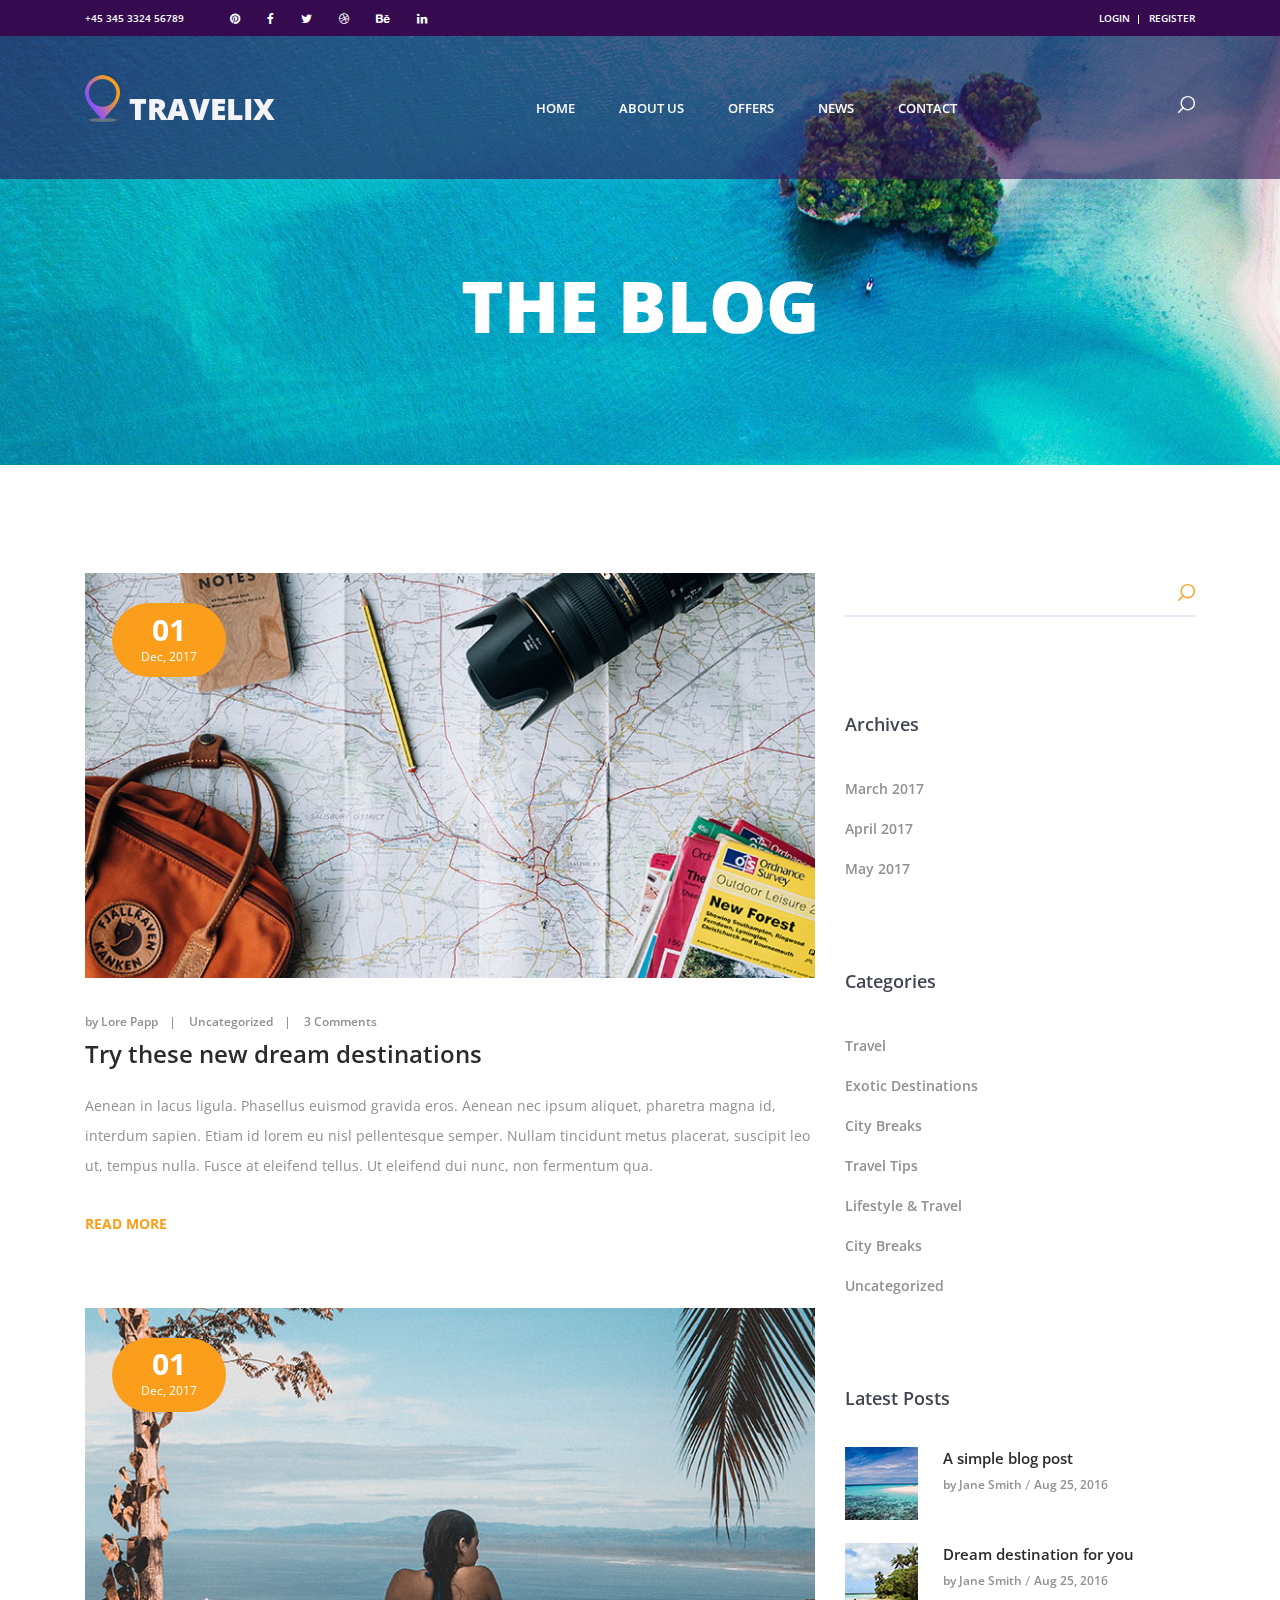
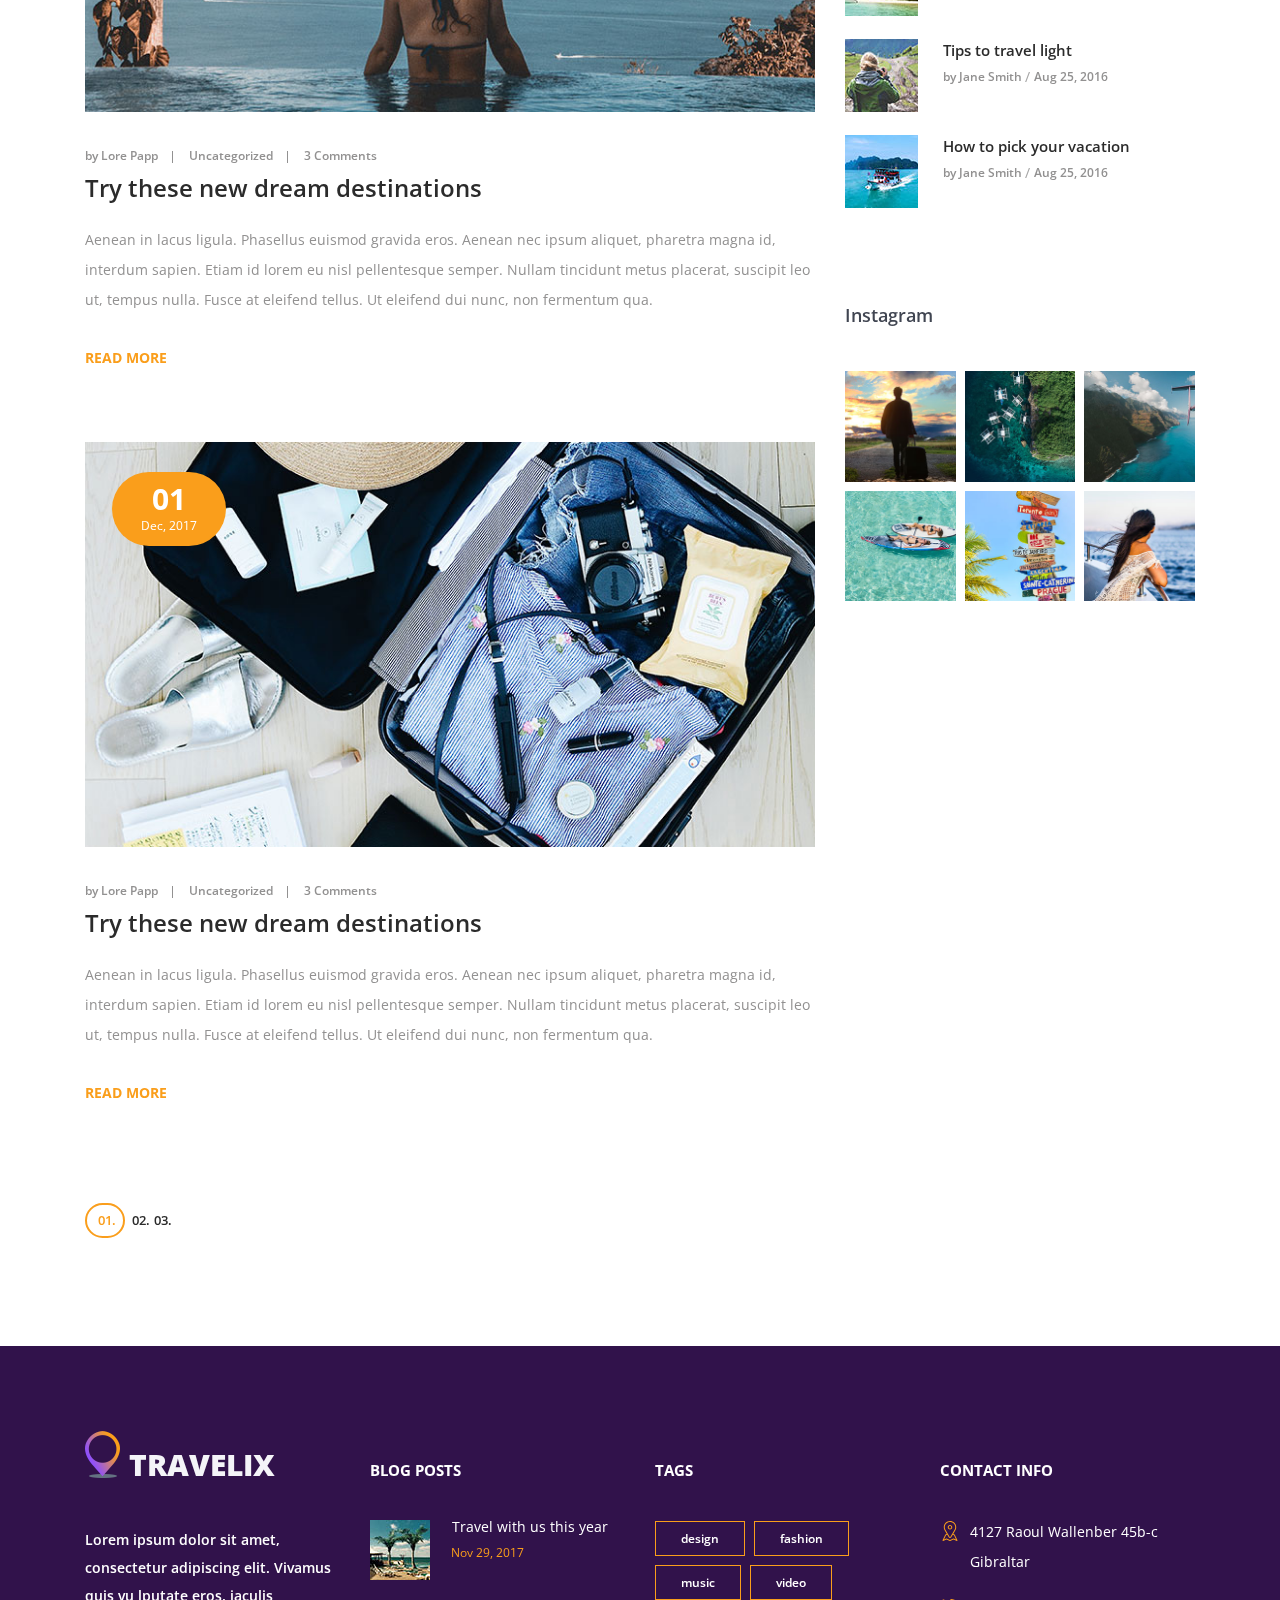
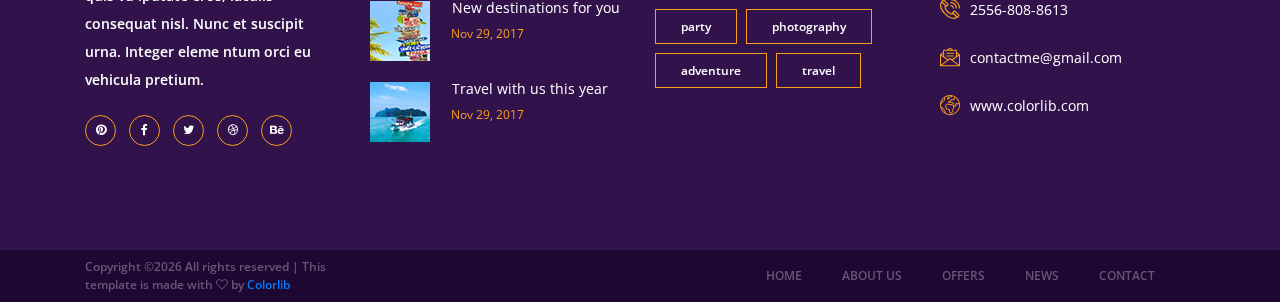
<file: blog.html>
<!DOCTYPE html>
<html lang="en">
<head>
<title>Blog</title>
<meta charset="utf-8">
<meta http-equiv="X-UA-Compatible" content="IE=edge">
<meta name="description" content="Travelix Project">
<meta name="viewport" content="width=device-width, initial-scale=1">
<link rel="stylesheet" type="text/css" href="styles/bootstrap4/bootstrap.min.css">
<link href="plugins/font-awesome-4.7.0/css/font-awesome.min.css" rel="stylesheet" type="text/css">
<link href="plugins/colorbox/colorbox.css" rel="stylesheet" type="text/css">
<link rel="stylesheet" type="text/css" href="styles/blog_styles.css">
<link rel="stylesheet" type="text/css" href="styles/blog_responsive.css">
</head>

<body>

<div class="super_container">
	
	<!-- Header -->

	<header class="header">

		<!-- Top Bar -->

		<div class="top_bar">
			<div class="container">
				<div class="row">
					<div class="col d-flex flex-row">
						<div class="phone">+45 345 3324 56789</div>
						<div class="social">
							<ul class="social_list">
								<li class="social_list_item"><a href="#"><i class="fa fa-pinterest" aria-hidden="true"></i></a></li>
								<li class="social_list_item"><a href="#"><i class="fa fa-facebook" aria-hidden="true"></i></a></li>
								<li class="social_list_item"><a href="#"><i class="fa fa-twitter" aria-hidden="true"></i></a></li>
								<li class="social_list_item"><a href="#"><i class="fa fa-dribbble" aria-hidden="true"></i></a></li>
								<li class="social_list_item"><a href="#"><i class="fa fa-behance" aria-hidden="true"></i></a></li>
								<li class="social_list_item"><a href="#"><i class="fa fa-linkedin" aria-hidden="true"></i></a></li>
							</ul>
						</div>
						<div class="user_box ml-auto">
							<div class="user_box_login user_box_link"><a href="#">login</a></div>
							<div class="user_box_register user_box_link"><a href="#">register</a></div>
						</div>
					</div>
				</div>
			</div>		
		</div>

		<!-- Main Navigation -->

		<nav class="main_nav">
			<div class="container">
				<div class="row">
					<div class="col main_nav_col d-flex flex-row align-items-center justify-content-start">
						<div class="logo_container">
							<div class="logo"><a href="#"><img src="images/logo.png" alt="">travelix</a></div>
						</div>
						<div class="main_nav_container ml-auto">
							<ul class="main_nav_list">
								<li class="main_nav_item"><a href="index.html">home</a></li>
								<li class="main_nav_item"><a href="about.html">about us</a></li>
								<li class="main_nav_item"><a href="offers.html">offers</a></li>
								<li class="main_nav_item"><a href="#">news</a></li>
								<li class="main_nav_item"><a href="contact.html">contact</a></li>
							</ul>
						</div>
						<div class="content_search ml-lg-0 ml-auto">
							<svg version="1.1" id="Layer_1" xmlns="http://www.w3.org/2000/svg" xmlns:xlink="http://www.w3.org/1999/xlink" x="0px" y="0px"
							width="17px" height="17px" viewBox="0 0 512 512" enable-background="new 0 0 512 512" xml:space="preserve">
								<g>
									<g>
										<g>
											<path class="mag_glass" fill="#FFFFFF" d="M78.438,216.78c0,57.906,22.55,112.343,63.493,153.287c40.945,40.944,95.383,63.494,153.287,63.494
											s112.344-22.55,153.287-63.494C489.451,329.123,512,274.686,512,216.78c0-57.904-22.549-112.342-63.494-153.286
											C407.563,22.549,353.124,0,295.219,0c-57.904,0-112.342,22.549-153.287,63.494C100.988,104.438,78.439,158.876,78.438,216.78z
											M119.804,216.78c0-96.725,78.69-175.416,175.415-175.416s175.418,78.691,175.418,175.416
											c0,96.725-78.691,175.416-175.416,175.416C198.495,392.195,119.804,313.505,119.804,216.78z"/>
										</g>
									</g>
									<g>
										<g>
											<path class="mag_glass" fill="#FFFFFF" d="M6.057,505.942c4.038,4.039,9.332,6.058,14.625,6.058s10.587-2.019,14.625-6.058L171.268,369.98
											c8.076-8.076,8.076-21.172,0-29.248c-8.076-8.078-21.172-8.078-29.249,0L6.057,476.693
											C-2.019,484.77-2.019,497.865,6.057,505.942z"/>
										</g>
									</g>
								</g>
							</svg>
						</div>

						<form id="search_form" class="search_form bez_1">
							<input type="search" class="search_content_input bez_1">
						</form>
						
						<div class="hamburger">
							<i class="fa fa-bars trans_200"></i>
						</div>
					</div>
				</div>
			</div>	
		</nav>

	</header>

	<div class="menu trans_500">
		<div class="menu_content d-flex flex-column align-items-center justify-content-center text-center">
			<div class="menu_close_container"><div class="menu_close"></div></div>
			<div class="logo menu_logo"><a href="#"><img src="images/logo.png" alt=""></a></div>
			<ul>
				<li class="menu_item"><a href="index.html">home</a></li>
				<li class="menu_item"><a href="about.html">about us</a></li>
				<li class="menu_item"><a href="offers.html">offers</a></li>
				<li class="menu_item"><a href="#">news</a></li>
				<li class="menu_item"><a href="contact.html">contact</a></li>
			</ul>
		</div>
	</div>

	<!-- Home -->

	<div class="home">
		<div class="home_background parallax-window" data-parallax="scroll" data-image-src="images/blog_background.jpg"></div>
		<div class="home_content">
			<div class="home_title">the blog</div>
		</div>
	</div>

	<!-- Blog -->

	<div class="blog">
		<div class="container">
			<div class="row">

				<!-- Blog Content -->

				<div class="col-lg-8">
					
					<div class="blog_post_container">

						<!-- Blog Post -->
						
						<div class="blog_post">
							<div class="blog_post_image">
								<img src="images/blog_1.jpg" alt="https://unsplash.com/@anniespratt">
								<div class="blog_post_date d-flex flex-column align-items-center justify-content-center">
									<div class="blog_post_day">01</div>
									<div class="blog_post_month">Dec, 2017</div>
								</div>
							</div>
							<div class="blog_post_meta">
								<ul>
									<li class="blog_post_meta_item"><a href="">by Lore Papp</a></li>
									<li class="blog_post_meta_item"><a href="">Uncategorized</a></li>
									<li class="blog_post_meta_item"><a href="">3 Comments</a></li>
								</ul>
							</div>
							<div class="blog_post_title"><a href="#">Try these new dream destinations</a></div>
							<div class="blog_post_text">
								<p>Aenean in lacus ligula. Phasellus euismod gravida eros. Aenean nec ipsum aliquet, pharetra magna id, interdum sapien. Etiam id lorem eu nisl pellentesque semper. Nullam tincidunt metus placerat, suscipit leo ut, tempus nulla. Fusce at eleifend tellus. Ut eleifend dui nunc, non fermentum qua.</p>
							</div>
							<div class="blog_post_link"><a href="#">read more</a></div>
						</div>

						<!-- Blog Post -->
						
						<div class="blog_post">
							<div class="blog_post_image">
								<img src="images/blog_2.jpg" alt="https://unsplash.com/@tschax">
								<div class="blog_post_date d-flex flex-column align-items-center justify-content-center">
									<div class="blog_post_day">01</div>
									<div class="blog_post_month">Dec, 2017</div>
								</div>
							</div>
							<div class="blog_post_meta">
								<ul>
									<li class="blog_post_meta_item"><a href="">by Lore Papp</a></li>
									<li class="blog_post_meta_item"><a href="">Uncategorized</a></li>
									<li class="blog_post_meta_item"><a href="">3 Comments</a></li>
								</ul>
							</div>
							<div class="blog_post_title"><a href="#">Try these new dream destinations</a></div>
							<div class="blog_post_text">
								<p>Aenean in lacus ligula. Phasellus euismod gravida eros. Aenean nec ipsum aliquet, pharetra magna id, interdum sapien. Etiam id lorem eu nisl pellentesque semper. Nullam tincidunt metus placerat, suscipit leo ut, tempus nulla. Fusce at eleifend tellus. Ut eleifend dui nunc, non fermentum qua.</p>
							</div>
							<div class="blog_post_link"><a href="#">read more</a></div>
						</div>

						<!-- Blog Post -->
						
						<div class="blog_post">
							<div class="blog_post_image">
								<img src="images/blog_3.jpg" alt="https://unsplash.com/@stilclassics">
								<div class="blog_post_date d-flex flex-column align-items-center justify-content-center">
									<div class="blog_post_day">01</div>
									<div class="blog_post_month">Dec, 2017</div>
								</div>
							</div>
							<div class="blog_post_meta">
								<ul>
									<li class="blog_post_meta_item"><a href="">by Lore Papp</a></li>
									<li class="blog_post_meta_item"><a href="">Uncategorized</a></li>
									<li class="blog_post_meta_item"><a href="">3 Comments</a></li>
								</ul>
							</div>
							<div class="blog_post_title"><a href="#">Try these new dream destinations</a></div>
							<div class="blog_post_text">
								<p>Aenean in lacus ligula. Phasellus euismod gravida eros. Aenean nec ipsum aliquet, pharetra magna id, interdum sapien. Etiam id lorem eu nisl pellentesque semper. Nullam tincidunt metus placerat, suscipit leo ut, tempus nulla. Fusce at eleifend tellus. Ut eleifend dui nunc, non fermentum qua.</p>
							</div>
							<div class="blog_post_link"><a href="#">read more</a></div>
						</div>

					</div>
						
					<div class="blog_navigation">
						<ul>
							<li class="blog_dot active"><div></div>01.</li>
							<li class="blog_dot"><div></div>02.</li>
							<li class="blog_dot"><div></div>03.</li>
						</ul>
					</div>
				</div>

				<!-- Blog Sidebar -->

				<div class="col-lg-4 sidebar_col">

					<!-- Sidebar Search -->
					<div class="sidebar_search">
						<form action="#">
							<input id="sidebar_search_input" type="search" class="sidebar_search_input" placeholder="" required="required">
							<button id="sidebar_search_button" type="submit" class="sidebar_search_button trans_300" value="Submit">
								<svg version="1.1" id="Layer_1" xmlns="http://www.w3.org/2000/svg" xmlns:xlink="http://www.w3.org/1999/xlink" x="0px" y="0px"
								width="17px" height="17px" viewBox="0 0 512 512" enable-background="new 0 0 512 512" xml:space="preserve">
									<g>
										<g>
											<g>
												<path class="mag_glass" fill="#FFFFFF" d="M78.438,216.78c0,57.906,22.55,112.343,63.493,153.287c40.945,40.944,95.383,63.494,153.287,63.494
												s112.344-22.55,153.287-63.494C489.451,329.123,512,274.686,512,216.78c0-57.904-22.549-112.342-63.494-153.286
												C407.563,22.549,353.124,0,295.219,0c-57.904,0-112.342,22.549-153.287,63.494C100.988,104.438,78.439,158.876,78.438,216.78z
												M119.804,216.78c0-96.725,78.69-175.416,175.415-175.416s175.418,78.691,175.418,175.416
												c0,96.725-78.691,175.416-175.416,175.416C198.495,392.195,119.804,313.505,119.804,216.78z"/>
											</g>
										</g>
										<g>
											<g>
												<path class="mag_glass" fill="#FFFFFF" d="M6.057,505.942c4.038,4.039,9.332,6.058,14.625,6.058s10.587-2.019,14.625-6.058L171.268,369.98
												c8.076-8.076,8.076-21.172,0-29.248c-8.076-8.078-21.172-8.078-29.249,0L6.057,476.693
												C-2.019,484.77-2.019,497.865,6.057,505.942z"/>
											</g>
										</g>
									</g>
								</svg>
							</button>
						</form>
					</div>
					
					<!-- Sidebar Archives -->
					<div class="sidebar_archives">
						<div class="sidebar_title">Archives</div>
						<div class="sidebar_list">
							<ul>
								<li><a href="#">March 2017</a></li>
								<li><a href="#">April 2017</a></li>
								<li><a href="#">May 2017</a></li>
							</ul>
						</div>
					</div>
					
					<!-- Sidebar Archives -->
					<div class="sidebar_categories">
						<div class="sidebar_title">Categories</div>
						<div class="sidebar_list">
							<ul>
								<li><a href="#">Travel</a></li>
								<li><a href="#">Exotic Destinations</a></li>
								<li><a href="#">City Breaks</a></li>
								<li><a href="#">Travel Tips</a></li>
								<li><a href="#">Lifestyle & Travel</a></li>
								<li><a href="#">City Breaks</a></li>
								<li><a href="#">Uncategorized</a></li>
							</ul>
						</div>
					</div>

					<!-- Sidebar Latest Posts -->

					<div class="sidebar_latest_posts">
						<div class="sidebar_title">Latest Posts</div>
						<div class="latest_posts_container">
							<ul>

								<!-- Latest Post -->
								<li class="latest_post clearfix">
									<div class="latest_post_image">
										<a href="#"><img src="images/latest_1.jpg" alt=""></a>
									</div>
									<div class="latest_post_content">
										<div class="latest_post_title trans_200"><a href="#">A simple blog post</a></div>
										<div class="latest_post_meta">
											<div class="latest_post_author trans_200"><a href="#">by Jane Smith</a></div>
											<div class="latest_post_date trans_200"><a href="#">Aug 25, 2016</a></div>
										</div>
									</div>
								</li>

								<!-- Latest Post -->
								<li class="latest_post clearfix">
									<div class="latest_post_image">
										<a href="#"><img src="images/latest_2.jpg" alt=""></a>
									</div>
									<div class="latest_post_content">
										<div class="latest_post_title trans_200"><a href="#">Dream destination for you</a></div>
										<div class="latest_post_meta">
											<div class="latest_post_author trans_200"><a href="#">by Jane Smith</a></div>
											<div class="latest_post_date trans_200"><a href="#">Aug 25, 2016</a></div>
										</div>
									</div>
								</li>

								<!-- Latest Post -->
								<li class="latest_post clearfix">
									<div class="latest_post_image">
										<a href="#"><img src="images/latest_3.jpg" alt=""></a>
									</div>
									<div class="latest_post_content">
										<div class="latest_post_title trans_200"><a href="#">Tips to travel light</a></div>
										<div class="latest_post_meta">
											<div class="latest_post_author trans_200"><a href="#">by Jane Smith</a></div>
											<div class="latest_post_date trans_200"><a href="#">Aug 25, 2016</a></div>
										</div>
									</div>
								</li>

								<!-- Latest Post -->
								<li class="latest_post clearfix">
									<div class="latest_post_image">
										<a href="#"><img src="images/latest_4.jpg" alt=""></a>
									</div>
									<div class="latest_post_content">
										<div class="latest_post_title trans_200"><a href="#">How to pick your vacation</a></div>
										<div class="latest_post_meta">
											<div class="latest_post_author trans_200"><a href="#">by Jane Smith</a></div>
											<div class="latest_post_date trans_200"><a href="#">Aug 25, 2016</a></div>
										</div>
									</div>
								</li>

							</ul>
						</div>
					</div>

					<!-- Sidebar Gallery -->
					<div class="sidebar_gallery">
						<div class="sidebar_title">Instagram</div>
						<div class="gallery_container">
							<ul class="gallery_items d-flex flex-row align-items-start justify-content-between flex-wrap">
								<li class="gallery_item">
									<a class="colorbox" href="https://images.unsplash.com/photo-1473625247510-8ceb1760943f?ixlib=rb-0.3.5&s=c0996cd16eda8c6f54c398de02d03cd3&auto=format&fit=crop&w=720&q=80">
										<img src="images/gallery_1.jpg" alt="https://unsplash.com/@mantashesthaven">
									</a>
								</li>
								<li class="gallery_item">
									<a class="colorbox" href="https://images.unsplash.com/photo-1495162048225-6b3b37b8a69e?ixlib=rb-0.3.5&s=861dd3c7b9d3e735d7fd7cbb1eefed64&auto=format&fit=crop&w=720&q=80">
										<img src="images/gallery_2.jpg" alt="https://unsplash.com/@kensuarez">
									</a>
								</li>
								<li class="gallery_item">
									<a class="colorbox" href="https://images.unsplash.com/photo-1502646275263-04be86afa386?ixlib=rb-0.3.5&s=682a41d7d9bf6e3feabc73a5fdd61dd2&auto=format&fit=crop&w=720&q=80">
										<img src="images/gallery_3.jpg" alt="https://unsplash.com/@jakobowens1">
									</a>
								</li>
								<li class="gallery_item">
									<a class="colorbox" href="https://images.unsplash.com/photo-1484820301304-0b43512779dc?ixlib=rb-0.3.5&s=7a3393e9f507fb4718c36337a8014c52&auto=format&fit=crop&w=720&q=80">
										<img src="images/gallery_4.jpg" alt="https://unsplash.com/@seefromthesky">
									</a>
								</li>
								<li class="gallery_item">
									<a class="colorbox" href="https://images.unsplash.com/photo-1490380169520-0a4b88d52565?ixlib=rb-0.3.5&s=7e6b68b1911fb4ffeea4c0750b8a5269&auto=format&fit=crop&w=720&q=80">
										<img src="images/gallery_5.jpg" alt="https://unsplash.com/@deannaritchie">
									</a>
								</li>
								<li class="gallery_item">
									<a class="colorbox" href="https://images.unsplash.com/photo-1504434026032-a7e440a30b68?ixlib=rb-0.3.5&s=2cc35bf903b78ba4f7f7ed69bc2abe3f&auto=format&fit=crop&w=720&q=80">
										<img src="images/gallery_6.jpg" alt="https://unsplash.com/@benobro">
									</a>
								</li>
							</ul>
						</div>
					</div>

				</div>
			</div>
		</div>
	</div>

	<!-- Footer -->

	<footer class="footer">
		<div class="container">
			<div class="row">

				<!-- Footer Column -->
				<div class="col-lg-3 footer_column">
					<div class="footer_col">
						<div class="footer_content footer_about">
							<div class="logo_container footer_logo">
								<div class="logo"><a href="#"><img src="images/logo.png" alt="">travelix</a></div>
							</div>
							<p class="footer_about_text">Lorem ipsum dolor sit amet, consectetur adipiscing elit. Vivamus quis vu lputate eros, iaculis consequat nisl. Nunc et suscipit urna. Integer eleme ntum orci eu vehicula pretium.</p>
							<ul class="footer_social_list">
								<li class="footer_social_item"><a href="#"><i class="fa fa-pinterest"></i></a></li>
								<li class="footer_social_item"><a href="#"><i class="fa fa-facebook-f"></i></a></li>
								<li class="footer_social_item"><a href="#"><i class="fa fa-twitter"></i></a></li>
								<li class="footer_social_item"><a href="#"><i class="fa fa-dribbble"></i></a></li>
								<li class="footer_social_item"><a href="#"><i class="fa fa-behance"></i></a></li>
							</ul>
						</div>
					</div>
				</div>

				<!-- Footer Column -->
				<div class="col-lg-3 footer_column">
					<div class="footer_col">
						<div class="footer_title">blog posts</div>
						<div class="footer_content footer_blog">
							
							<!-- Footer blog item -->
							<div class="footer_blog_item clearfix">
								<div class="footer_blog_image"><img src="images/footer_blog_1.jpg" alt="https://unsplash.com/@avidenov"></div>
								<div class="footer_blog_content">
									<div class="footer_blog_title"><a href="blog.html">Travel with us this year</a></div>
									<div class="footer_blog_date">Nov 29, 2017</div>
								</div>
							</div>
							
							<!-- Footer blog item -->
							<div class="footer_blog_item clearfix">
								<div class="footer_blog_image"><img src="images/footer_blog_2.jpg" alt="https://unsplash.com/@deannaritchie"></div>
								<div class="footer_blog_content">
									<div class="footer_blog_title"><a href="blog.html">New destinations for you</a></div>
									<div class="footer_blog_date">Nov 29, 2017</div>
								</div>
							</div>

							<!-- Footer blog item -->
							<div class="footer_blog_item clearfix">
								<div class="footer_blog_image"><img src="images/footer_blog_3.jpg" alt="https://unsplash.com/@bergeryap87"></div>
								<div class="footer_blog_content">
									<div class="footer_blog_title"><a href="blog.html">Travel with us this year</a></div>
									<div class="footer_blog_date">Nov 29, 2017</div>
								</div>
							</div>

						</div>
					</div>
				</div>

				<!-- Footer Column -->
				<div class="col-lg-3 footer_column">
					<div class="footer_col">
						<div class="footer_title">tags</div>
						<div class="footer_content footer_tags">
							<ul class="tags_list clearfix">
								<li class="tag_item"><a href="#">design</a></li>
								<li class="tag_item"><a href="#">fashion</a></li>
								<li class="tag_item"><a href="#">music</a></li>
								<li class="tag_item"><a href="#">video</a></li>
								<li class="tag_item"><a href="#">party</a></li>
								<li class="tag_item"><a href="#">photography</a></li>
								<li class="tag_item"><a href="#">adventure</a></li>
								<li class="tag_item"><a href="#">travel</a></li>
							</ul>
						</div>
					</div>
				</div>

				<!-- Footer Column -->
				<div class="col-lg-3 footer_column">
					<div class="footer_col">
						<div class="footer_title">contact info</div>
						<div class="footer_content footer_contact">
							<ul class="contact_info_list">
								<li class="contact_info_item d-flex flex-row">
									<div><div class="contact_info_icon"><img src="images/placeholder.svg" alt=""></div></div>
									<div class="contact_info_text">4127 Raoul Wallenber 45b-c Gibraltar</div>
								</li>
								<li class="contact_info_item d-flex flex-row">
									<div><div class="contact_info_icon"><img src="images/phone-call.svg" alt=""></div></div>
									<div class="contact_info_text">2556-808-8613</div>
								</li>
								<li class="contact_info_item d-flex flex-row">
									<div><div class="contact_info_icon"><img src="images/message.svg" alt=""></div></div>
									<div class="contact_info_text"><a href="mailto:contactme@gmail.com?Subject=Hello" target="_top">contactme@gmail.com</a></div>
								</li>
								<li class="contact_info_item d-flex flex-row">
									<div><div class="contact_info_icon"><img src="images/planet-earth.svg" alt=""></div></div>
									<div class="contact_info_text"><a href="https://colorlib.com">www.colorlib.com</a></div>
								</li>
							</ul>
						</div>
					</div>
				</div>

			</div>
		</div>
	</footer>

	<!-- Copyright -->

	<div class="copyright">
		<div class="container">
			<div class="row">
				<div class="col-lg-3 order-lg-1 order-2  ">
					<div class="copyright_content d-flex flex-row align-items-center">
						<div><!-- Link back to Colorlib can't be removed. Template is licensed under CC BY 3.0. -->
Copyright &copy;<script>document.write(new Date().getFullYear());</script> All rights reserved | This template is made with <i class="fa fa-heart-o" aria-hidden="true"></i> by <a href="https://colorlib.com" target="_blank">Colorlib</a>
<!-- Link back to Colorlib can't be removed. Template is licensed under CC BY 3.0. --></div>
					</div>
				</div>
				<div class="col-lg-9 order-lg-2 order-1">
					<div class="footer_nav_container d-flex flex-row align-items-center justify-content-lg-end">
						<div class="footer_nav">
							<ul class="footer_nav_list">
								<li class="footer_nav_item"><a href="index.html">home</a></li>
								<li class="footer_nav_item"><a href="about.html">about us</a></li>
								<li class="footer_nav_item"><a href="offers.html">offers</a></li>
								<li class="footer_nav_item"><a href="#">news</a></li>
								<li class="footer_nav_item"><a href="contact.html">contact</a></li>
							</ul>
						</div>
					</div>
				</div>
			</div>
		</div>
	</div>

</div>

<script src="js/jquery-3.2.1.min.js"></script>
<script src="styles/bootstrap4/popper.js"></script>
<script src="styles/bootstrap4/bootstrap.min.js"></script>
<script src="plugins/colorbox/jquery.colorbox-min.js"></script>
<script src="plugins/parallax-js-master/parallax.min.js"></script>
<script src="js/blog_custom.js"></script>

</body>

</html>
</file>
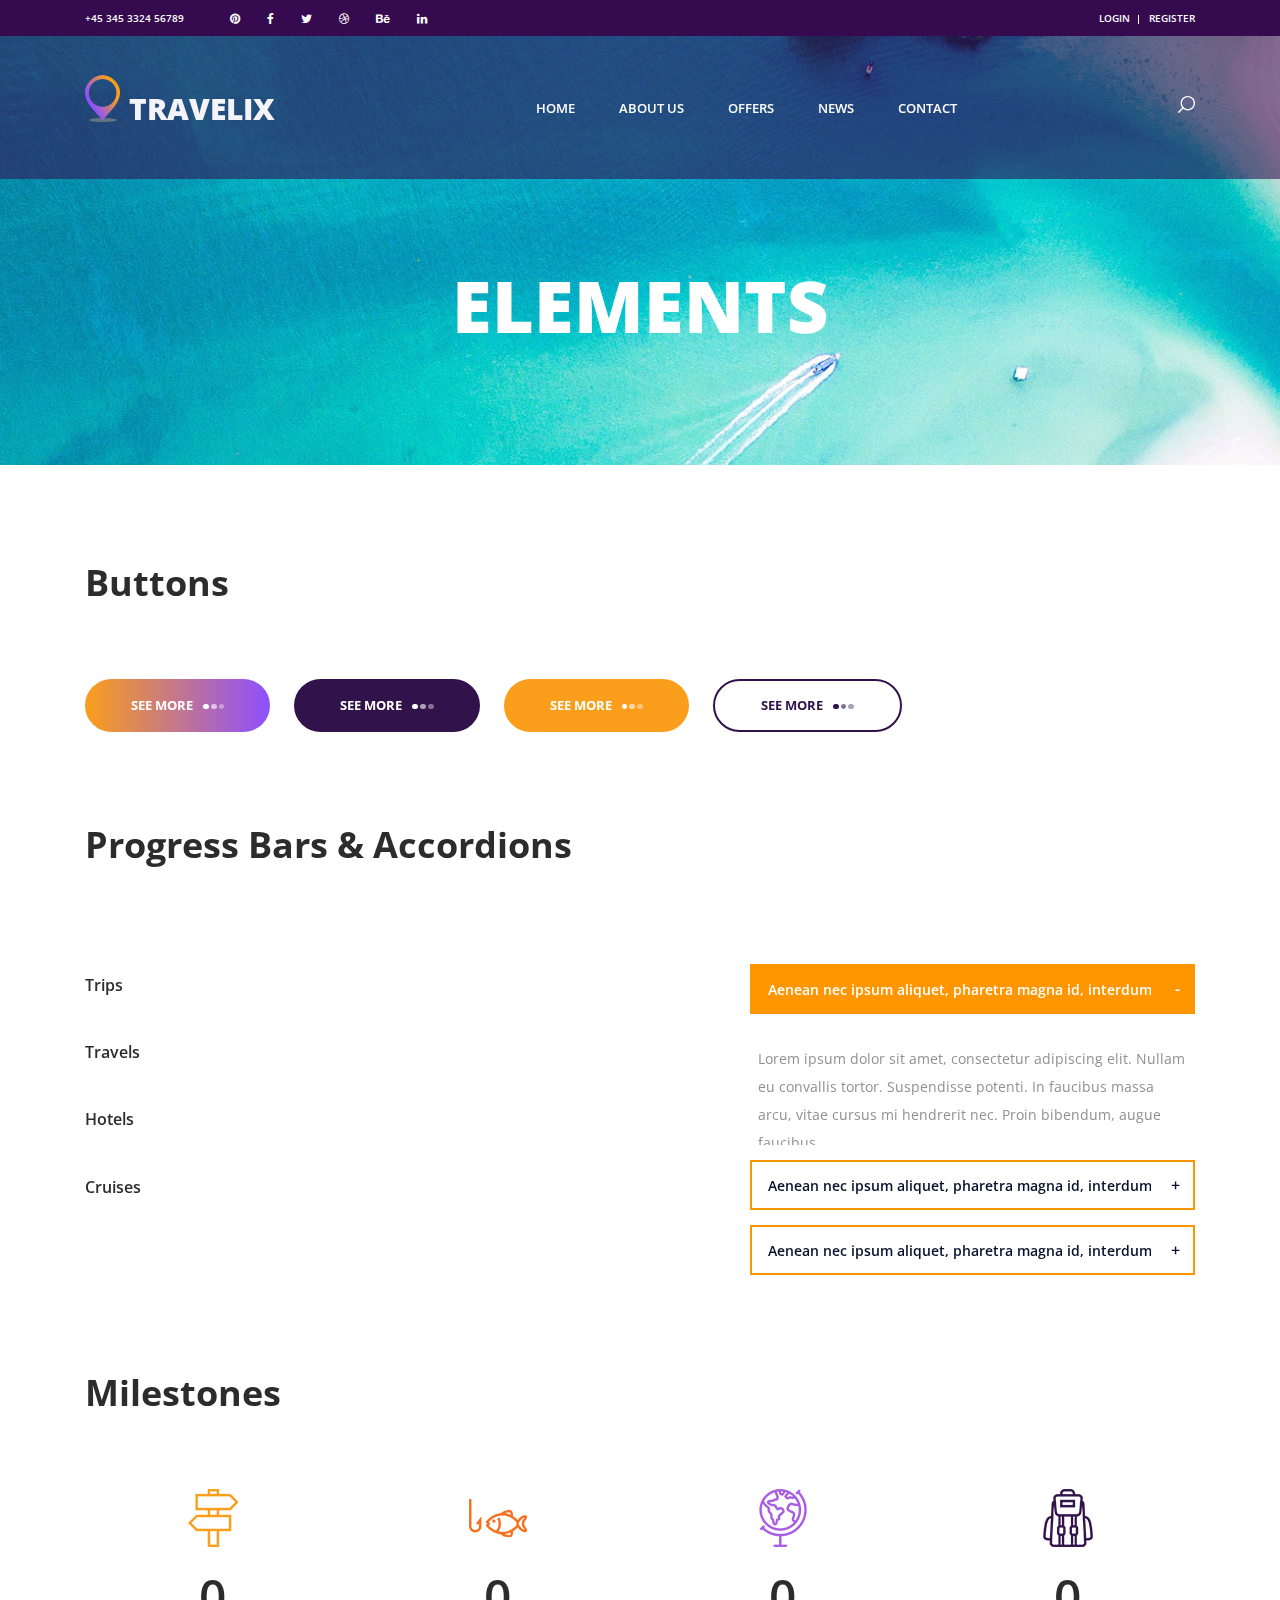
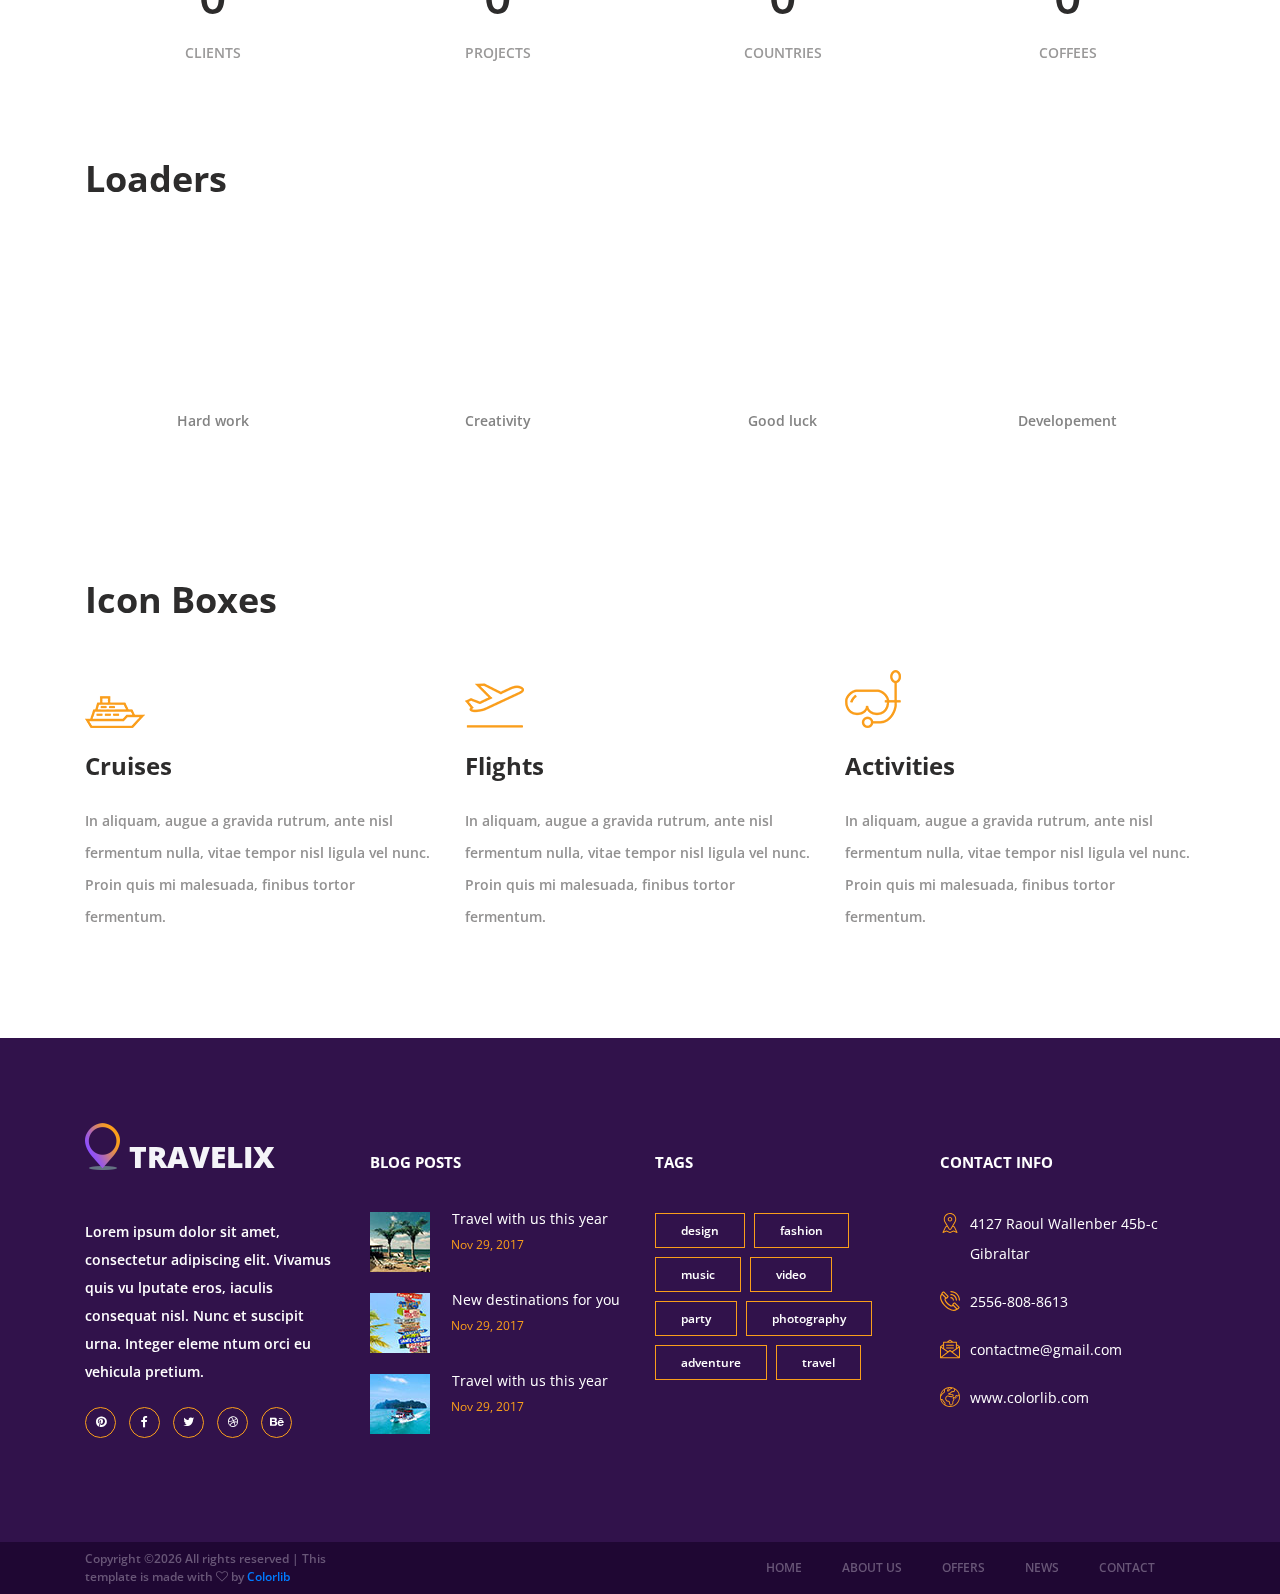
<file: elements.html>
<!DOCTYPE html>
<html lang="en">
<head>
<title>Elements</title>
<meta charset="utf-8">
<meta http-equiv="X-UA-Compatible" content="IE=edge">
<meta name="description" content="Travelix Project">
<meta name="viewport" content="width=device-width, initial-scale=1">
<link rel="stylesheet" type="text/css" href="styles/bootstrap4/bootstrap.min.css">
<link href="plugins/font-awesome-4.7.0/css/font-awesome.min.css" rel="stylesheet" type="text/css">
<link rel="stylesheet" type="text/css" href="styles/elements_styles.css">
<link rel="stylesheet" type="text/css" href="styles/elements_responsive.css">
</head>

<body>

<div class="super_container">
	
	<!-- Header -->

	<header class="header">

		<!-- Top Bar -->

		<div class="top_bar">
			<div class="container">
				<div class="row">
					<div class="col d-flex flex-row">
						<div class="phone">+45 345 3324 56789</div>
						<div class="social">
							<ul class="social_list">
								<li class="social_list_item"><a href="#"><i class="fa fa-pinterest" aria-hidden="true"></i></a></li>
								<li class="social_list_item"><a href="#"><i class="fa fa-facebook" aria-hidden="true"></i></a></li>
								<li class="social_list_item"><a href="#"><i class="fa fa-twitter" aria-hidden="true"></i></a></li>
								<li class="social_list_item"><a href="#"><i class="fa fa-dribbble" aria-hidden="true"></i></a></li>
								<li class="social_list_item"><a href="#"><i class="fa fa-behance" aria-hidden="true"></i></a></li>
								<li class="social_list_item"><a href="#"><i class="fa fa-linkedin" aria-hidden="true"></i></a></li>
							</ul>
						</div>
						<div class="user_box ml-auto">
							<div class="user_box_login user_box_link"><a href="#">login</a></div>
							<div class="user_box_register user_box_link"><a href="#">register</a></div>
						</div>
					</div>
				</div>
			</div>		
		</div>

		<!-- Main Navigation -->

		<nav class="main_nav">
			<div class="container">
				<div class="row">
					<div class="col main_nav_col d-flex flex-row align-items-center justify-content-start">
						<div class="logo_container">
							<div class="logo"><a href="#"><img src="images/logo.png" alt="">travelix</a></div>
						</div>
						<div class="main_nav_container ml-auto">
							<ul class="main_nav_list">
								<li class="main_nav_item"><a href="index.html">home</a></li>
								<li class="main_nav_item"><a href="about.html">about us</a></li>
								<li class="main_nav_item"><a href="offers.html">offers</a></li>
								<li class="main_nav_item"><a href="blog.html">news</a></li>
								<li class="main_nav_item"><a href="contact.html">contact</a></li>
							</ul>
						</div>
						<div class="content_search ml-lg-0 ml-auto">
							<svg version="1.1" id="Layer_1" xmlns="http://www.w3.org/2000/svg" xmlns:xlink="http://www.w3.org/1999/xlink" x="0px" y="0px"
							width="17px" height="17px" viewBox="0 0 512 512" enable-background="new 0 0 512 512" xml:space="preserve">
								<g>
									<g>
										<g>
											<path class="mag_glass" fill="#FFFFFF" d="M78.438,216.78c0,57.906,22.55,112.343,63.493,153.287c40.945,40.944,95.383,63.494,153.287,63.494
											s112.344-22.55,153.287-63.494C489.451,329.123,512,274.686,512,216.78c0-57.904-22.549-112.342-63.494-153.286
											C407.563,22.549,353.124,0,295.219,0c-57.904,0-112.342,22.549-153.287,63.494C100.988,104.438,78.439,158.876,78.438,216.78z
											M119.804,216.78c0-96.725,78.69-175.416,175.415-175.416s175.418,78.691,175.418,175.416
											c0,96.725-78.691,175.416-175.416,175.416C198.495,392.195,119.804,313.505,119.804,216.78z"/>
										</g>
									</g>
									<g>
										<g>
											<path class="mag_glass" fill="#FFFFFF" d="M6.057,505.942c4.038,4.039,9.332,6.058,14.625,6.058s10.587-2.019,14.625-6.058L171.268,369.98
											c8.076-8.076,8.076-21.172,0-29.248c-8.076-8.078-21.172-8.078-29.249,0L6.057,476.693
											C-2.019,484.77-2.019,497.865,6.057,505.942z"/>
										</g>
									</g>
								</g>
							</svg>
						</div>

						<form id="search_form" class="search_form bez_1">
							<input type="search" class="search_content_input bez_1">
						</form>
						
						<div class="hamburger">
							<i class="fa fa-bars trans_200"></i>
						</div>
					</div>
				</div>
			</div>	
		</nav>

	</header>

	<div class="menu trans_500">
		<div class="menu_content d-flex flex-column align-items-center justify-content-center text-center">
			<div class="menu_close_container"><div class="menu_close"></div></div>
			<div class="logo menu_logo"><a href="#"><img src="images/logo.png" alt=""></a></div>
			<ul>
				<li class="menu_item"><a href="index.html">home</a></li>
				<li class="menu_item"><a href="about.html">about us</a></li>
				<li class="menu_item"><a href="offers.html">offers</a></li>
				<li class="menu_item"><a href="blog.html">news</a></li>
				<li class="menu_item"><a href="contact.html">contact</a></li>
			</ul>
		</div>
	</div>

	<!-- Home -->

	<div class="home">
		<div class="home_background parallax-window" data-parallax="scroll" data-image-src="images/elements_background.jpg"></div>
		<div class="home_content">
			<div class="home_title">elements</div>
		</div>
	</div>

	<!-- Elements -->

	<div class="elements">
		<div class="container">
			<div class="row">
				<div class="col">
					
					<!-- Buttons -->
					<div class="buttons">
						<div class="row">
							<div class="col">
								<div class="elements_title">Buttons</div>
								<div class="buttons_container">
									<div class="button"><div class="button_bcg"></div><a href="#">see more<span></span><span></span><span></span></a></div>
									<div class="button button_color_1 trans_200"><a href="#">see more<span></span><span></span><span></span></a></div>
									<div class="button button_color_2 trans_200"><a href="#">see more<span></span><span></span><span></span></a></div>
									<div class="button button_line_1 trans_200"><a href="#" class="trans_200">see more<span></span><span></span><span></span></a></div>
								</div>
							</div>
						</div>
					</div>

					<!-- Progress Bars and Accordions -->

					<div class="pbars_accordions">
						<div class="row">
							<div class="col-lg-12">
								<div class="elements_title">Progress Bars & Accordions</div>
							</div>
						</div>

						<div class="row pbars_accordions_container">

							<!-- Progress Bars & Accordions -->

							<div class="col-lg-7">
								
								<!-- Progress Bars -->
								<div class="elements_progress_bars">

									<div class="pbar_container">
										<ul class="progress_bar_container col_12 clearfix">
											<li class="pb_item clearfix">
												<div class="pb_item_title">
													<h4>Trips</h4>
												</div>
												<div class="pb_item_content">
													<div id="skill_1_pbar" class="skill_bars" data-perc="0.72" data-color="#31124b"></div>
												</div>
											</li>
											<li class="pb_item clearfix">
												<div class="pb_item_title">
													<h4>Travels</h4>
												</div>
												<div class="pb_item_content">
													<div id="skill_2_pbar" class="skill_bars" data-perc="0.89" data-color="#a95ce4"></div>
												</div>
											</li>
											<li class="pb_item clearfix">
												<div class="pb_item_title">
													<h4>Hotels</h4>
												</div>
												<div class="pb_item_content">
													<div id="skill_3_pbar" class="skill_bars" data-perc="0.32" data-color="#fa6f1b"></div>
												</div>
											</li>
											<li class="pb_item clearfix">
												<div class="pb_item_title">
													<h4>Cruises</h4>
												</div>
												<div class="pb_item_content">
													<div id="skill_4_pbar" class="skill_bars" data-perc="0.92" data-color="#fa9e1b"></div>
												</div>
											</li>
										</ul>
									</div>

								</div>
							</div>

							<div class="col-lg-5">

								<!-- Accordions -->
								<div class="elements_accordions">

									<div class="accordion_container">
										<div class="accordion d-flex flex-row align-items-center active"><div>Aenean nec ipsum aliquet, pharetra magna id, interdum</div></div>
										<div class="accordion_panel">
											<p>Lorem ipsum dolor sit amet, consectetur adipiscing elit. Nullam eu convallis tortor. Suspendisse potenti. In faucibus massa arcu, vitae cursus mi hendrerit nec. Proin bibendum, augue faucibus.</p>
										</div>
									</div>

									<div class="accordion_container">
										<div class="accordion d-flex flex-row align-items-center"><div>Aenean nec ipsum aliquet, pharetra magna id, interdum</div></div>
										<div class="accordion_panel">
											<p>Lorem ipsum dolor sit amet, consectetur adipiscing elit. Nullam eu convallis tortor. Suspendisse potenti. In faucibus massa arcu, vitae cursus mi hendrerit nec. Proin bibendum, augue faucibus.</p>
										</div>
									</div>

									<div class="accordion_container">
										<div class="accordion d-flex flex-row align-items-center"><div>Aenean nec ipsum aliquet, pharetra magna id, interdum</div></div>
										<div class="accordion_panel">
											<p>Lorem ipsum dolor sit amet, consectetur adipiscing elit. Nullam eu convallis tortor. Suspendisse potenti. In faucibus massa arcu, vitae cursus mi hendrerit nec. Proin bibendum, augue faucibus.</p>
										</div>
									</div>

								</div>
							</div>

						</div>
					</div>
					
					<!-- Milestones -->

					<div class="milestones">
						<div class="row">
							<div class="col-lg-12">
								<div class="elements_title">Milestones</div>
							</div>
						</div>
						<div class="row milestones_container">
							
							<!-- Milestone -->
							<div class="col-lg-3 milestone_col">
								<div class="milestone text-center">
									<div class="milestone_icon"><img src="images/milestone_1.png" alt=""></div>
									<div class="milestone_counter" data-end-value="255">0</div>
									<div class="milestone_text">Clients</div>
								</div>
							</div>

							<!-- Milestone -->
							<div class="col-lg-3 milestone_col">
								<div class="milestone text-center">
									<div class="milestone_icon"><img src="images/milestone_2.png" alt=""></div>
									<div class="milestone_counter" data-end-value="1176">0</div>
									<div class="milestone_text">Projects</div>
								</div>
							</div>

							<!-- Milestone -->
							<div class="col-lg-3 milestone_col">
								<div class="milestone text-center">
									<div class="milestone_icon"><img src="images/milestone_3.png" alt=""></div>
									<div class="milestone_counter" data-end-value="39">0</div>
									<div class="milestone_text">Countries</div>
								</div>
							</div>

							<!-- Milestone -->
							<div class="col-lg-3 milestone_col">
								<div class="milestone text-center">
									<div class="milestone_icon"><img src="images/milestone_4.png" alt=""></div>
									<div class="milestone_counter" data-end-value="127">0</div>
									<div class="milestone_text">Coffees</div>
								</div>
							</div>

						</div>
					</div>
					
					<!-- Loaders -->

					<div class="elements_section loaders">
						<div class="elements_title">Loaders</div>
						<div class="row elements_loaders_container">
							<div class="col-lg-3 loader_col">
								<!-- Loader -->
								<div class="circle loader" data-value="0.75">
									<strong><i></i></strong>
									<span>Hard work</span>
								</div>
							</div>
							<div class="col-lg-3 loader_col">
								<!-- Loader -->
								<div class="circle loader" data-value="0.83">
									<strong><i></i></strong>
									<span>Creativity</span>
								</div>
							</div>
							<div class="col-lg-3 loader_col">
								<div class="circle loader" data-value="0.25">
									<strong><i></i></strong>
									<span>Good luck</span>
								</div>
							</div>
							<div class="col-lg-3 loader_col">
								<div class="circle loader" data-value="0.95">
									<strong><i></i></strong>
									<span>Developement</span>
								</div>
							</div>
						</div>
					</div>

					<!-- Icon Boxes -->

					<div class="icon_boxes">
						<div class="row">
							<div class="col">
								<div class="elements_title">Icon Boxes</div>
							</div>
						</div>

						<div class="row icon_boxes_container">

							<div class="col-lg-4 icon_box text-left d-flex flex-column align-items-start justify-content-start">
								<div class="icon_container d-flex flex-column justify-content-end">
									<div><img src="images/icon_1.png" alt=""></div>
								</div>
								<h3>Cruises</h3>
								<p>In aliquam, augue a gravida rutrum, ante nisl fermentum nulla, vitae tempor nisl ligula vel nunc. Proin quis mi malesuada, finibus tortor fermentum.</p>
							</div>

							<div class="col-lg-4 icon_box text-left d-flex flex-column align-items-start justify-content-start">
								<div class="icon_container d-flex flex-column justify-content-end">
									<div><img src="images/icon_2.png" alt=""></div>
								</div>
								<h3>Flights</h3>
								<p>In aliquam, augue a gravida rutrum, ante nisl fermentum nulla, vitae tempor nisl ligula vel nunc. Proin quis mi malesuada, finibus tortor fermentum.</p>
							</div>

							<div class="col-lg-4 icon_box text-left d-flex flex-column align-items-start justify-content-start">
								<div class="icon_container d-flex flex-column justify-content-end">
									<div><img src="images/icon_3.png" alt=""></div>
								</div>
								<h3>Activities</h3>
								<p>In aliquam, augue a gravida rutrum, ante nisl fermentum nulla, vitae tempor nisl ligula vel nunc. Proin quis mi malesuada, finibus tortor fermentum.</p>
							</div>

						</div>
					</div>

				</div>
			</div>
		</div>	
	</div>

	<!-- Footer -->

	<footer class="footer">
		<div class="container">
			<div class="row">

				<!-- Footer Column -->
				<div class="col-lg-3 footer_column">
					<div class="footer_col">
						<div class="footer_content footer_about">
							<div class="logo_container footer_logo">
								<div class="logo"><a href="#"><img src="images/logo.png" alt="">travelix</a></div>
							</div>
							<p class="footer_about_text">Lorem ipsum dolor sit amet, consectetur adipiscing elit. Vivamus quis vu lputate eros, iaculis consequat nisl. Nunc et suscipit urna. Integer eleme ntum orci eu vehicula pretium.</p>
							<ul class="footer_social_list">
								<li class="footer_social_item"><a href="#"><i class="fa fa-pinterest"></i></a></li>
								<li class="footer_social_item"><a href="#"><i class="fa fa-facebook-f"></i></a></li>
								<li class="footer_social_item"><a href="#"><i class="fa fa-twitter"></i></a></li>
								<li class="footer_social_item"><a href="#"><i class="fa fa-dribbble"></i></a></li>
								<li class="footer_social_item"><a href="#"><i class="fa fa-behance"></i></a></li>
							</ul>
						</div>
					</div>
				</div>

				<!-- Footer Column -->
				<div class="col-lg-3 footer_column">
					<div class="footer_col">
						<div class="footer_title">blog posts</div>
						<div class="footer_content footer_blog">
							
							<!-- Footer blog item -->
							<div class="footer_blog_item clearfix">
								<div class="footer_blog_image"><img src="images/footer_blog_1.jpg" alt="https://unsplash.com/@avidenov"></div>
								<div class="footer_blog_content">
									<div class="footer_blog_title"><a href="blog.html">Travel with us this year</a></div>
									<div class="footer_blog_date">Nov 29, 2017</div>
								</div>
							</div>
							
							<!-- Footer blog item -->
							<div class="footer_blog_item clearfix">
								<div class="footer_blog_image"><img src="images/footer_blog_2.jpg" alt="https://unsplash.com/@deannaritchie"></div>
								<div class="footer_blog_content">
									<div class="footer_blog_title"><a href="blog.html">New destinations for you</a></div>
									<div class="footer_blog_date">Nov 29, 2017</div>
								</div>
							</div>

							<!-- Footer blog item -->
							<div class="footer_blog_item clearfix">
								<div class="footer_blog_image"><img src="images/footer_blog_3.jpg" alt="https://unsplash.com/@bergeryap87"></div>
								<div class="footer_blog_content">
									<div class="footer_blog_title"><a href="blog.html">Travel with us this year</a></div>
									<div class="footer_blog_date">Nov 29, 2017</div>
								</div>
							</div>

						</div>
					</div>
				</div>

				<!-- Footer Column -->
				<div class="col-lg-3 footer_column">
					<div class="footer_col">
						<div class="footer_title">tags</div>
						<div class="footer_content footer_tags">
							<ul class="tags_list clearfix">
								<li class="tag_item"><a href="#">design</a></li>
								<li class="tag_item"><a href="#">fashion</a></li>
								<li class="tag_item"><a href="#">music</a></li>
								<li class="tag_item"><a href="#">video</a></li>
								<li class="tag_item"><a href="#">party</a></li>
								<li class="tag_item"><a href="#">photography</a></li>
								<li class="tag_item"><a href="#">adventure</a></li>
								<li class="tag_item"><a href="#">travel</a></li>
							</ul>
						</div>
					</div>
				</div>

				<!-- Footer Column -->
				<div class="col-lg-3 footer_column">
					<div class="footer_col">
						<div class="footer_title">contact info</div>
						<div class="footer_content footer_contact">
							<ul class="contact_info_list">
								<li class="contact_info_item d-flex flex-row">
									<div><div class="contact_info_icon"><img src="images/placeholder.svg" alt=""></div></div>
									<div class="contact_info_text">4127 Raoul Wallenber 45b-c Gibraltar</div>
								</li>
								<li class="contact_info_item d-flex flex-row">
									<div><div class="contact_info_icon"><img src="images/phone-call.svg" alt=""></div></div>
									<div class="contact_info_text">2556-808-8613</div>
								</li>
								<li class="contact_info_item d-flex flex-row">
									<div><div class="contact_info_icon"><img src="images/message.svg" alt=""></div></div>
									<div class="contact_info_text"><a href="mailto:contactme@gmail.com?Subject=Hello" target="_top">contactme@gmail.com</a></div>
								</li>
								<li class="contact_info_item d-flex flex-row">
									<div><div class="contact_info_icon"><img src="images/planet-earth.svg" alt=""></div></div>
									<div class="contact_info_text"><a href="https://colorlib.com">www.colorlib.com</a></div>
								</li>
							</ul>
						</div>
					</div>
				</div>

			</div>
		</div>
	</footer>

	<!-- Copyright -->

	<div class="copyright">
		<div class="container">
			<div class="row">
				<div class="col-lg-3 order-lg-1 order-2  ">
					<div class="copyright_content d-flex flex-row align-items-center">
						<div><!-- Link back to Colorlib can't be removed. Template is licensed under CC BY 3.0. -->
Copyright &copy;<script>document.write(new Date().getFullYear());</script> All rights reserved | This template is made with <i class="fa fa-heart-o" aria-hidden="true"></i> by <a href="https://colorlib.com" target="_blank">Colorlib</a>
<!-- Link back to Colorlib can't be removed. Template is licensed under CC BY 3.0. --></div>
					</div>
				</div>
				<div class="col-lg-9 order-lg-2 order-1">
					<div class="footer_nav_container d-flex flex-row align-items-center justify-content-lg-end">
						<div class="footer_nav">
							<ul class="footer_nav_list">
								<li class="footer_nav_item"><a href="index.html">home</a></li>
								<li class="footer_nav_item"><a href="about.html">about us</a></li>
								<li class="footer_nav_item"><a href="offers.html">offers</a></li>
								<li class="footer_nav_item"><a href="blog.html">news</a></li>
								<li class="footer_nav_item"><a href="#">contact</a></li>
							</ul>
						</div>
					</div>
				</div>
			</div>
		</div>
	</div>

</div>

<script src="js/jquery-3.2.1.min.js"></script>
<script src="styles/bootstrap4/popper.js"></script>
<script src="styles/bootstrap4/bootstrap.min.js"></script>
<script src="plugins/greensock/TweenMax.min.js"></script>
<script src="plugins/greensock/TimelineMax.min.js"></script>
<script src="plugins/scrollmagic/ScrollMagic.min.js"></script>
<script src="plugins/greensock/animation.gsap.min.js"></script>
<script src="plugins/greensock/ScrollToPlugin.min.js"></script>
<script src="plugins/progressbar/progressbar.min.js"></script>
<script src="plugins/jquery-circle-progress-1.2.2/circle-progress.js"></script>
<script src="plugins/parallax-js-master/parallax.min.js"></script>
<script src="js/elements_custom.js"></script>

</body>

</html>
</file>
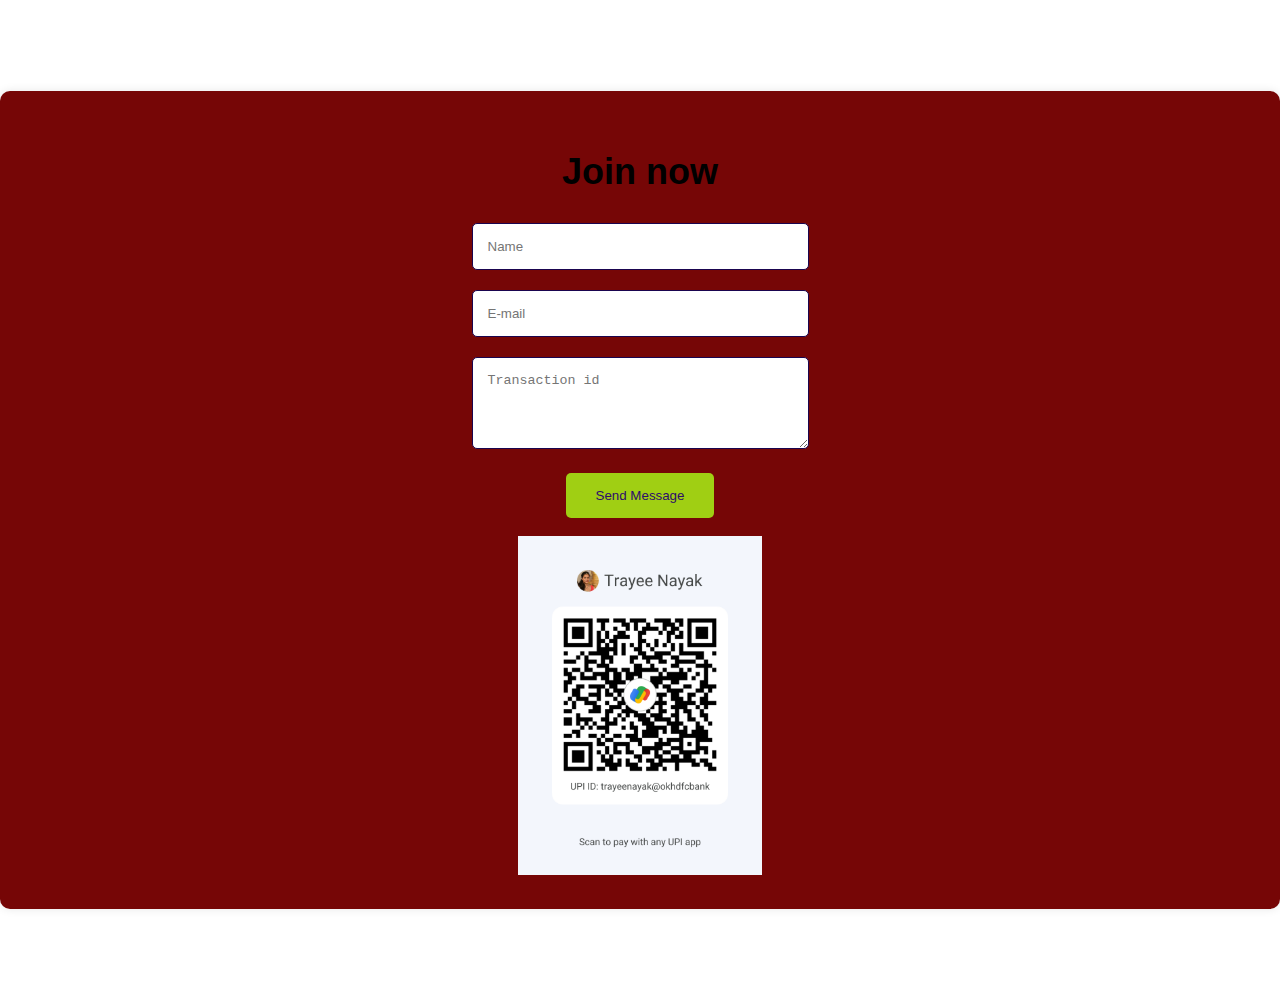
<file: price.html>
<!DOCTYPE html>
<html lang="en">
<head>
    <meta charset="UTF-8">
    <meta name="viewport" content="width=device-width, initial-scale=1.0">
    <title>Contact</title>
    <!-- Add a style block for CSS -->
    <style>
        body {
            background-image: url();
            background-size: cover;
            font-family: Arial, sans-serif;
            margin: 0;
            padding: 25;
        }

        .contact_form_section {
            padding: 50px 0;
            display: flex;
            justify-content: center;
            align-items: center;
            height: 100vh;
        }

        .contact_form_container {
            background-color: #760606;
            padding: 30px;
            border-radius: 10px;
            box-shadow: 0 0 10px rgba(0, 0, 0, 0.1);
        }

        .contact_title {
            font-size: 24px;
            margin-bottom: 20px;
        }

        .input_field,
        .text_field {
            width: 25%;
            padding: 15px;
            margin-bottom: 20px;
            border-radius: 5px;
            border: 1px solid #1a054f;
        }

        .form_submit_button {
            background-color: #a0cf13;
            color: #2d0c6b;
            border: none;
            padding: 15px 30px;
            border-radius: 5px;
            cursor: pointer;
        }

        /* Add Font Awesome CSS link */
        <link rel="stylesheet" href="https://cdnjs.cloudflare.com/ajax/libs/font-awesome/6.0.0/css/all.min.css" integrity="sha384-BMOUxC8p81GJLqz87iMtH6etbPKZjsAlSf3o2wFd3uue2+jjKHf9V/8iYe2dsHJZ" crossorigin="anonymous">
    </style>
</head>
<body>

    <div class="contact_form_section">
        <div class="contact_form_container">
            
            <div class="contact_title text-center"><h2><center>Join now </center></h2></div>
            <form action="https://api.web3forms.com/submit" method="POST" id="contact_form" class="contact_form text-center">
                <input type="hidden" name="access_key" value="2fc54047-6d3c-41a6-bf58-ab2f221c3a2e">
               <center> <input type="text" id="contact_form_name" class="contact_form_name input_field" placeholder="Name" required="required" data-error="Name is required."><br/></center>
                <center><input type="text" id="contact_form_email" class="contact_form_email input_field" placeholder="E-mail" required="required" data-error="Email is required."><br/></center>

               <center> <textarea id="contact_form_message" class="text_field contact_form_message" name="Transaction id" rows="4" placeholder="Transaction id" required="required" data-error="Please, write the Transaction id."></textarea></center>
               <center><button type="submit" id="form_submit_button" class="form_submit_button button trans_200">Send Message</button></center><br>
                <!-- Social media icons -->
                <a href="https://www.youtube.com/watch?v=nWRxEXvvmGQ"><i class="fab fa-youtube"></i></a>
                <a href="https://www.facebook.com/formedia/fitness/"><i class="fab fa-facebook-f"></i></a>
                <a href="https://in.pinterest.com/search/pins/?q=fitness&rs"><i class="fab fa-pinterest-p"></i></a>
            </form>
          <center><img src="images/GooglePay_QR.png" alt="Payment Image" style="max-width: 20%;" /></center>
        </div>
    </div>
   
        
</body>
</html>
</file>
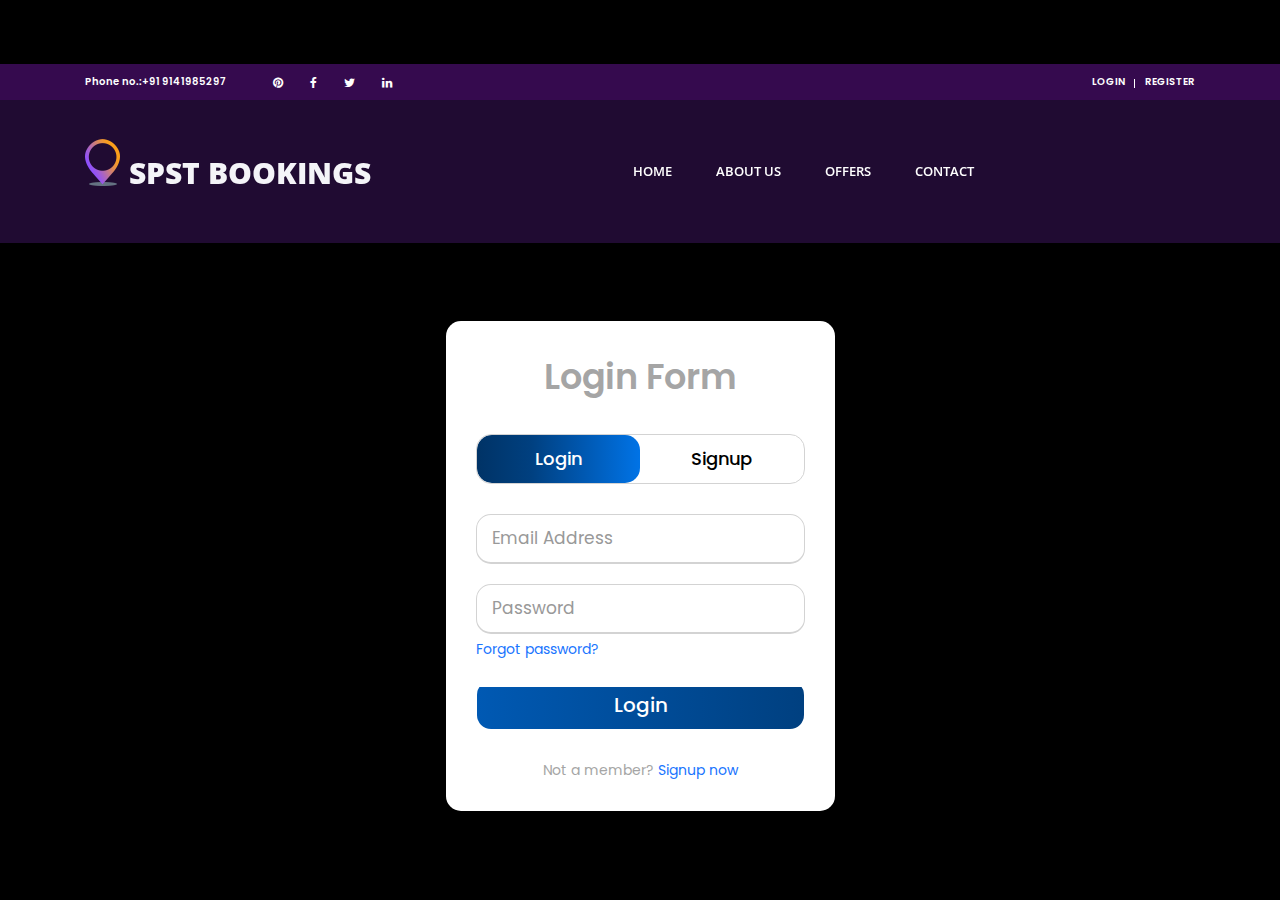
<file: signin.html>
<!DOCTYPE html>
<html lang="en">
<head>
<title>About Us</title>
<meta charset="utf-8">
<meta http-equiv="X-UA-Compatible" content="IE=edge">
<meta name="description" content="Travelix Project">
<meta name="viewport" content="width=device-width, initial-scale=1">
<link rel="stylesheet" type="text/css" href="styles/bootstrap4/bootstrap.min.css">
<link href="plugins/font-awesome-4.7.0/css/font-awesome.min.css" rel="stylesheet" type="text/css">
<link rel="stylesheet" type="text/css" href="plugins/OwlCarousel2-2.2.1/owl.carousel.css">
<link rel="stylesheet" type="text/css" href="plugins/OwlCarousel2-2.2.1/owl.theme.default.css">
<link rel="stylesheet" type="text/css" href="plugins/OwlCarousel2-2.2.1/animate.css">
<link rel="stylesheet" type="text/css" href="styles/about_styles.css">
<script src="signin.js" defer></script>
    <link rel="stylesheet" href="signin.css">

</head>

<body>

<div class="super_container">
	
	<!-- Header -->

	<header class="header">

		<!-- Top Bar -->

		<div class="top_bar">
			<div class="container">
				<div class="row">
					<div class="col d-flex flex-row">
						<div class="phone">Phone no.:+91 9141985297</div>
						<div class="social">
							<ul class="social_list">
								<li class="social_list_item"><a href="#"><i class="fa fa-pinterest" aria-hidden="true"></i></a></li>
								<li class="social_list_item"><a href="#"><i class="fa fa-facebook" aria-hidden="true"></i></a></li>
								<li class="social_list_item"><a href="#"><i class="fa fa-twitter" aria-hidden="true"></i></a></li>
								<li class="social_list_item"><a href="#"><i class="fa fa-linkedin" aria-hidden="true"></i></a></li>
							</ul>
						</div>
						<div class="user_box ml-auto">
							<div class="user_box_login user_box_link"><a href="#">login</a></div>
							<div class="user_box_register user_box_link"><a href="#">register</a></div>
						</div>
					</div>
				</div>
			</div>		
		</div>

		<!-- Main Navigation -->

		<nav class="main_nav">
			<div class="container">
				<div class="row">
					<div class="col main_nav_col d-flex flex-row align-items-center justify-content-start">
						<div class="logo_container">
							<div class="logo"><a href="#"><img src="images/logo.png" alt="">SPST BOOKINGS</a></div>
						</div>
						<div class="main_nav_container ml-auto">
							<ul class="main_nav_list">
								<li class="main_nav_item"><a href="index.html">home</a></li>
								<li class="main_nav_item"><a href="about.html">about us</a></li>
								<li class="main_nav_item"><a href="offers.html">offers</a></li>
								
								<li class="main_nav_item"><a href="contact.html">contact</a></li>
							</ul>
						</div>
						<!--<div class="content_search ml-lg-0 ml-auto">
							<svg version="1.1" id="Layer_1" xmlns="http://www.w3.org/2000/svg" xmlns:xlink="http://www.w3.org/1999/xlink" x="0px" y="0px"
							width="17px" height="17px" viewBox="0 0 512 512" enable-background="new 0 0 512 512" xml:space="preserve">
								<g>
									<g>
										<g>
											<path class="mag_glass" fill="#FFFFFF" d="M78.438,216.78c0,57.906,22.55,112.343,63.493,153.287c40.945,40.944,95.383,63.494,153.287,63.494
											s112.344-22.55,153.287-63.494C489.451,329.123,512,274.686,512,216.78c0-57.904-22.549-112.342-63.494-153.286
											C407.563,22.549,353.124,0,295.219,0c-57.904,0-112.342,22.549-153.287,63.494C100.988,104.438,78.439,158.876,78.438,216.78z
											M119.804,216.78c0-96.725,78.69-175.416,175.415-175.416s175.418,78.691,175.418,175.416
											c0,96.725-78.691,175.416-175.416,175.416C198.495,392.195,119.804,313.505,119.804,216.78z"/>
										</g>
									</g>
									<g>
										<g>
											<path class="mag_glass" fill="#FFFFFF" d="M6.057,505.942c4.038,4.039,9.332,6.058,14.625,6.058s10.587-2.019,14.625-6.058L171.268,369.98
											c8.076-8.076,8.076-21.172,0-29.248c-8.076-8.078-21.172-8.078-29.249,0L6.057,476.693
											C-2.019,484.77-2.019,497.865,6.057,505.942z"/>
										</g>
									</g>
								</g>
							</svg>
						</div>-->

						<form id="search_form" class="search_form bez_1">
							<input type="search" class="search_content_input bez_1">
						</form>
						
						<div class="hamburger">
							<i class="fa fa-bars trans_200"></i>
						</div>
					</div>
				</div>
			</div>	
		</nav>

	</header>

	<div class="menu trans_500">
		<div class="menu_content d-flex flex-column align-items-center justify-content-center text-center">
			<div class="menu_close_container"><div class="menu_close"></div></div>
			<div class="logo menu_logo"><a href="#"><img src="images/logo.png" alt=""></a></div>
			<ul>
				<li class="menu_item"><a href="index.html">home</a></li>
				<li class="menu_item"><a href="#">about us</a></li>
				<li class="menu_item"><a href="offers.html">offers</a></li>
				
				<li class="menu_item"><a href="contact.html">contact</a></li>
			</ul>
		</div>
	</div>
</div>

</body>
</html>
<div class="wrapper">
	<div class="title-text">
	  <div class="title login">Login Form</div>
	  <div class="title signup">Signup Form</div>
	</div>
	<div class="form-container">
	  <div class="slide-controls">
		<input type="radio" name="slide" id="login" checked>
		<input type="radio" name="slide" id="signup">
		<label for="login" class="slide login">Login</label>
		<label for="signup" class="slide signup">Signup</label>
		<div class="slider-tab"></div>
	  </div>
	  <div class="form-inner">
		<form action="./api/login.php" class="login" method="POST">
		  <div class="field">
			<input type="text" name="email" placeholder="Email Address" required>
		  </div>
		  <div class="field"> 
			<input type="password" name="password" placeholder="Password" required>
		  </div>
		  <div class="pass-link"><a href="./api/forgot-password.php">Forgot password?</a></div>
		  <div class="field btn">
			<div class="btn-layer"></div>
			<input type="submit" value="Login">
		  </div>
		  <div class="signup-link">Not a member? <a href="">Signup now</a></div>
		</form>
		<form action="./api/signup.php" class="signup" method="post">
		  <div class="field">
			<input type="text" name="email" placeholder="Email Address" required>
		  </div>
		  <div class="field">
			<input type="password" name="password" placeholder="Password" required>
		  </div>
		  <div class="field">
			<input type="password" name="password" placeholder="Confirm password" required>
		  </div>
		  <div class="field btn">
			<div class="btn-layer"></div>
			<input type="submit" value="Signup">
		  </div>
		</form>
	  </div>
	</div>
  </div>
</file>
<file: plugins/colorbox/colorbox.css>
/*
    Colorbox Core Style:
    The following CSS is consistent between example themes and should not be altered.
*/
#colorbox, #cboxOverlay, #cboxWrapper{position:absolute; top:0; left:0; z-index:9999; overflow:hidden; -webkit-transform: translate3d(0,0,0);}
#cboxWrapper {max-width:none;}
#cboxOverlay{position:fixed; width:100%; height:100%;}
#cboxMiddleLeft, #cboxBottomLeft{clear:left;}
#cboxContent{position:relative;}
#cboxLoadedContent{overflow:auto; -webkit-overflow-scrolling: touch;}
#cboxTitle{margin:0;}
#cboxLoadingOverlay, #cboxLoadingGraphic{position:absolute; top:0; left:0; width:100%; height:100%;}
#cboxPrevious, #cboxNext, #cboxClose, #cboxSlideshow{cursor:pointer;}
.cboxPhoto{float:left; margin:auto; border:0; display:block; max-width:none; -ms-interpolation-mode:bicubic;}
.cboxIframe{width:100%; height:100%; display:block; border:0; padding:0; margin:0;}
#colorbox, #cboxContent, #cboxLoadedContent{box-sizing:content-box; -moz-box-sizing:content-box; -webkit-box-sizing:content-box;}

/* 
    User Style:
    Change the following styles to modify the appearance of Colorbox.  They are
    ordered & tabbed in a way that represents the nesting of the generated HTML.
*/
#cboxOverlay
{
    /*background:url(images/overlay.png) repeat 0 0;*/
    background: rgba(0,0,0,0.95);
    opacity: 0.9; filter: alpha(opacity = 90);
}
#colorbox{outline:0;}
    #cboxTopLeft{width:21px; height:21px; background:url(images/controls.png) no-repeat -101px 0;}
    #cboxTopRight{width:21px; height:21px; background:url(images/controls.png) no-repeat -130px 0;}
    #cboxBottomLeft{width:21px; height:21px; background:url(images/controls.png) no-repeat -101px -29px;}
    #cboxBottomRight{width:21px; height:21px; background:url(images/controls.png) no-repeat -130px -29px;}
    #cboxMiddleLeft{width:21px; background:url(images/controls.png) left top repeat-y;}
    #cboxMiddleRight{width:21px; background:url(images/controls.png) right top repeat-y;}
    #cboxTopCenter{height:21px; background:url(images/border.png) 0 0 repeat-x;}
    #cboxBottomCenter{height:21px; background:url(images/border.png) 0 -29px repeat-x;}
    #cboxContent{background:#fff; overflow:hidden;}
        .cboxIframe{background:#fff;}
        #cboxError{padding:50px; border:1px solid #ccc;}
        #cboxLoadedContent{margin-bottom:28px;}
        #cboxTitle{position:absolute; bottom:4px; left:0; text-align:center; width:100%; color:#949494;}
        #cboxCurrent{position:absolute; bottom:4px; left:58px; color:#949494;}
        #cboxLoadingOverlay{background:url(images/loading_background.png) no-repeat center center;}
        #cboxLoadingGraphic{background:url(images/loading.gif) no-repeat center center;}

        /* these elements are buttons, and may need to have additional styles reset to avoid unwanted base styles */
        #cboxPrevious, #cboxNext, #cboxSlideshow, #cboxClose {border:0; padding:0; margin:0; overflow:visible; width:auto; background:none; }
        
        /* avoid outlines on :active (mouseclick), but preserve outlines on :focus (tabbed navigating) */
        #cboxPrevious:active, #cboxNext:active, #cboxSlideshow:active, #cboxClose:active {outline:0;}

        #cboxSlideshow{position:absolute; bottom:4px; right:30px; color:#0092ef;}
        #cboxPrevious{position:absolute; bottom:0; left:0; background:url(images/controls.png) no-repeat -75px 0; width:25px; height:25px; text-indent:-9999px;}
        #cboxPrevious:hover{background-position:-75px -25px;}
        #cboxNext{position:absolute; bottom:0; left:27px; background:url(images/controls.png) no-repeat -50px 0; width:25px; height:25px; text-indent:-9999px;}
        #cboxNext:hover{background-position:-50px -25px;}
        #cboxClose{position:absolute; bottom:0; right:0; background:url(images/controls.png) no-repeat -25px 0; width:25px; height:25px; text-indent:-9999px;}
        #cboxClose:hover{background-position:-25px -25px;}

/*
  The following fixes a problem where IE7 and IE8 replace a PNG's alpha transparency with a black fill
  when an alpha filter (opacity change) is set on the element or ancestor element.  This style is not applied to or needed in IE9.
  See: http://jacklmoore.com/notes/ie-transparency-problems/
*/
.cboxIE #cboxTopLeft,
.cboxIE #cboxTopCenter,
.cboxIE #cboxTopRight,
.cboxIE #cboxBottomLeft,
.cboxIE #cboxBottomCenter,
.cboxIE #cboxBottomRight,
.cboxIE #cboxMiddleLeft,
.cboxIE #cboxMiddleRight {
    filter: progid:DXImageTransform.Microsoft.gradient(startColorstr=#00FFFFFF,endColorstr=#00FFFFFF);
}
</file>
<file: styles/blog_styles.css>
@charset "utf-8";
/* CSS Document */

/******************************

[Table of Contents]

1. Fonts
2. Body and some general stuff
3. Header
	3.1 Top Bar
	3.2 Logo
	3.3 Main Nav
	3.4 Menu
4. Home
	4.1 Home Slider
	4.2 Home Slider Nav
	4.3 Home Slider Dots
5. Search
6. Blog
7. Sidebar
8. Footer
	8.1 Footer - About
	8.2 Footer - Blog
	8.3 Footer - Tags
	8.4 Footer - Contact Info
9. Copyright


******************************/

/***********
1. Fonts
***********/

@import url('https://fonts.googleapis.com/css?family=Open+Sans:300,400,600,700,800');
@font-face
{
	font-family: 'Beyond';
	src: url('../fonts/beyond_the_mountains.otf')  format('truetype'),
		 url('../fonts/beyond_the_mountains.ttf')  format('opentype');
}

/*********************************
2. Body and some general stuff
*********************************/

*
{
	margin: 0;
	padding: 0;
	-webkit-font-smoothing: antialiased;
	-webkit-text-shadow: rgba(0,0,0,.01) 0 0 1px;
	text-shadow: rgba(0,0,0,.01) 0 0 1px;
}
body
{
	font-family: 'Open Sans', sans-serif;
	font-size: 14px;
	font-weight: 400;
	background: #FFFFFF;
	color: #a5a5a5;
}
div
{
	display: block;
	position: relative;
	-webkit-box-sizing: border-box;
    -moz-box-sizing: border-box;
    box-sizing: border-box;
}
ul
{
	list-style: none;
	margin-bottom: 0px;
}
p
{
	font-family: 'Open Sans', sans-serif;
	font-size: 14px;
	line-height: 2;
	font-weight: 400;
	color: #929191;
	-webkit-font-smoothing: antialiased;
	-webkit-text-shadow: rgba(0,0,0,.01) 0 0 1px;
	text-shadow: rgba(0,0,0,.01) 0 0 1px;
}
p a
{
	display: inline;
	position: relative;
	color: inherit;
	border-bottom: solid 1px #ffa07f;
	-webkit-transition: all 200ms ease;
	-moz-transition: all 200ms ease;
	-ms-transition: all 200ms ease;
	-o-transition: all 200ms ease;
	transition: all 200ms ease;
}
a, a:hover, a:visited, a:active, a:link
{
	text-decoration: none;
	-webkit-font-smoothing: antialiased;
	-webkit-text-shadow: rgba(0,0,0,.01) 0 0 1px;
	text-shadow: rgba(0,0,0,.01) 0 0 1px;
}
p a:active
{
	position: relative;
	color: #FF6347;
}
p a:hover
{
	color: #FFFFFF;
	background: #ffa07f;
}
p a:hover::after
{
	opacity: 0.2;
}
::selection
{
	
}
p::selection
{
	
}
h1{font-size: 48px;}
h2{font-size: 36px;}
h3{font-size: 24px;}
h4{font-size: 18px;}
h5{font-size: 14px;}
h1, h2, h3, h4, h5, h6
{
	font-family: 'Open Sans', sans-serif;
	-webkit-font-smoothing: antialiased;
	-webkit-text-shadow: rgba(0,0,0,.01) 0 0 1px;
	text-shadow: rgba(0,0,0,.01) 0 0 1px;
}
h1::selection, 
h2::selection, 
h3::selection, 
h4::selection, 
h5::selection, 
h6::selection
{
	
}
.form-control
{
	color: #db5246;
}
section
{
	display: block;
	position: relative;
	box-sizing: border-box;
}
.clear
{
	clear: both;
}
.clearfix::before, .clearfix::after
{
	content: "";
	display: table;
}
.clearfix::after
{
	clear: both;
}
.clearfix
{
	zoom: 1;
}
.float_left
{
	float: left;
}
.float_right
{
	float: right;
}
.trans_200
{
	-webkit-transition: all 200ms ease;
	-moz-transition: all 200ms ease;
	-ms-transition: all 200ms ease;
	-o-transition: all 200ms ease;
	transition: all 200ms ease;
}
.trans_300
{
	-webkit-transition: all 300ms ease;
	-moz-transition: all 300ms ease;
	-ms-transition: all 300ms ease;
	-o-transition: all 300ms ease;
	transition: all 300ms ease;
}
.trans_400
{
	-webkit-transition: all 400ms ease;
	-moz-transition: all 400ms ease;
	-ms-transition: all 400ms ease;
	-o-transition: all 400ms ease;
	transition: all 400ms ease;
}
.trans_500
{
	-webkit-transition: all 500ms ease;
	-moz-transition: all 500ms ease;
	-ms-transition: all 500ms ease;
	-o-transition: all 500ms ease;
	transition: all 500ms ease;
}
.fill_height
{
	height: 100%;
}
.super_container
{
	width: 100%;
	overflow: hidden;
}
.prlx_parent
{
	overflow: hidden;
}
.prlx
{
	height: 130% !important;
}
.nopadding
{
	padding: 0px !important;
}
.button
{
	display: inline-block;
	height: 53px;
	border-radius: 27px;
	overflow: hidden;
	z-index: 1;
}
.button_bcg
{
	position: absolute;
	top: 0;
	left: 0;
	width: 200%;
	height: 100%;
	background: linear-gradient(to right, #fa9e1b, #8d4fff, #fa9e1b);
	z-index: -1;
	-webkit-transition: all 400ms ease;
	-moz-transition: all 400ms ease;
	-ms-transition: all 400ms ease;
	-o-transition: all 400ms ease;
	transition: all 400ms ease;
}
.button:hover .button_bcg
{
	left: -100%;
}
.button a
{
	display: block;
	font-size: 13px;
	font-weight: 700;
	color: #fff;
	text-transform: uppercase;
	line-height: 53px;
	padding-left: 46px;
	padding-right: 46px;
	white-space: nowrap;
	z-index: 2;
}
.button span
{
	display: inline-block;
	vertical-align: middle;
	width: 5.75px;
	height: 5.63px;
	background: #FFFFFF;
	border-radius: 50%;
	margin-right: 2px;
}
.button span:first-child
{
	margin-left: 10px;
}
.button span:nth-child(2)
{
	opacity: 0.6;
}
.button span:last-child
{
	opacity: 0.4;
	margin-right: 0px;
}
.parallax-window
{
    min-height: 400px;
    background: transparent;
}

/*********************************
3. Header
*********************************/

.header
{
	position: fixed;
	width: 100%;
	background: rgba(54, 19, 84, 0.6);
	z-index: 12;
}
.header.scrolled
{
	background: rgba(54, 19, 84, 0.85);
}

/*********************************
3.1 Top Bar
*********************************/

.top_bar
{
	width: 100%;
	height: 36px;
	background: #350a4e;
	-webkit-transition: all 400ms ease;
	-moz-transition: all 400ms ease;
	-ms-transition: all 400ms ease;
	-o-transition: all 400ms ease;
	transition: all 400ms ease;
}
.header.scrolled .top_bar
{
	visibility: hidden;
	opacity: 0;
	height: 0px;
}
.phone
{
	display: inline-block;
	margin-right: 36px;
	line-height: 36px;
	font-size: 10px;
	font-weight: 600;
	color: #FFFFFF;
}
.social_list_item
{
	position: relative;
	display: inline-block;
	margin-right: 3px;
}
.social_list_item:last-child
{
	margin-right: 0px;
}
.social_list_item a
{
	display: block;
	width: 100%;
	padding-left: 10px;
	padding-right: 10px;
	line-height: 36px;
}
.social_list_item:hover a i
{
	color: #fa9e1c;
}
.social_list_item a i
{
	font-size: 12px;
	color: #FFFFFF;
	-webkit-transition: all 200ms ease;
	-moz-transition: all 200ms ease;
	-ms-transition: all 200ms ease;
	-o-transition: all 200ms ease;
	transition: all 200ms ease;
}
.social_list_item a:hover
{
	color: #FFFFFF;
}
.user_box_link
{
	display: inline-block;
}
.user_box_link a
{
	display: block;
	font-size: 10px;
	line-height: 36px;
	font-weight: 600;
	color: #FFFFFF;
	text-transform: uppercase;
}
.user_box_link a:hover
{
	color: #fa9e1c;
}
.user_box_login
{
	margin-right: 15px;
}
.user_box_login::after
{
	display: block;
	position: absolute;
	top: 15px;
	right: -9px;
	background: #FFFFFF;
	width: 1px;
	height: 9px;
	content: '';
}
.main_nav_col
{
	height: 143px;
	-webkit-transition: all 400ms ease;
	-moz-transition: all 400ms ease;
	-ms-transition: all 400ms ease;
	-o-transition: all 400ms ease;
	transition: all 400ms ease;
}
.header.scrolled .main_nav_col
{
	height: 100px;
}

/*********************************
3.2 Logo
*********************************/

.logo_container
{
	-webkit-transform: translateY(-6px);
	-moz-transform: translateY(-6px);
	-ms-transform: translateY(-6px);
	-o-transform: translateY(-6px);
	transform: translateY(-6px);
}
.header.scrolled .logo_container
{
	-webkit-transform: none;
	-moz-transform: none;
	-ms-transform: none;
	-o-transform: none;
	transform: none;
}
.logo a
{
	font-family: 'Open Sans', sans-serif;
	font-size: 30px;
	color: #f4f4f8;
	font-weight: 800;
	text-transform: uppercase;
}
.logo a img
{
	display: inline-block;
	vertical-align: baseline;
	margin-right: 9px;
	-webkit-transform: translateY(2px);
	-moz-transform: translateY(2px);
	-ms-transform: translateY(2px);
	-o-transform: translateY(2px);
	transform: translateY(2px);
}

/*********************************
3.3 Main Nav
*********************************/

.main_nav_container
{
	margin-right: 221px;
}
.main_nav_item
{
	position: relative;
	display: inline-block;
	margin-right: 40px;
}
.main_nav_item:last-child
{
	margin-right: 0px;
}
.main_nav_item a
{
	font-family: 'Open Sans', sans-serif;
	font-size: 13px;
	font-weight: 600;
	color: #FFFFFF;
	text-transform: uppercase;
	padding-bottom: 10px;
	padding-top: 10px;
}
.main_nav_item::after
{
	display: block;
	position: absolute;
	left: -1px;
	bottom: -11px;
	width: calc(100% + 2px);
	height: 2px;
	background: linear-gradient(to right, #fa9e1b, #8d4fff);
	content: '';
	opacity: 0;
	-webkit-transition: all 200ms ease;
	-moz-transition: all 200ms ease;
	-ms-transition: all 200ms ease;
	-o-transition: all 200ms ease;
	transition: all 200ms ease;
}
.main_nav_item:hover::after
{
	opacity: 1;
}
.content_search
{
	-webkit-transform: translateY(-1px);
	-moz-transform: translateY(-1px);
	-ms-transform: translateY(-1px);
	-o-transform: translateY(-1px);
	transform: translateY(-1px);
	cursor: pointer;
}
.header.scrolled .content_search
{
	-webkit-transform: none;
	-moz-transform: none;
	-ms-transform: none;
	-o-transform: none;
	transform: none;
}
.mag_glass
{
	-webkit-transition: all 200ms ease;
	-moz-transition: all 200ms ease;
	-ms-transition: all 200ms ease;
	-o-transition: all 200ms ease;
	transition: all 200ms ease;
}
.content_search img
{
	width: 17px;
	height: 17px;
}
.content_search:hover .mag_glass
{
	fill: #fa9e1c;
}
.content_search:hover .mag_glass
{
	fill: #fa9e1c;
}
.search_form
{
	position: absolute;
	right: 15px;
	top: 120px;
	width: 237px;
	height: 40px;
	visibility: hidden;
	opacity: 0;
}
.search_form.active
{
	top: 105px;
	visibility: visible;
	opacity: 1;
}
.search_content_input
{
	width: 100%;
	height: 100%;
	background: #FFFFFF;
	color: #1b0b32;
	padding-left: 20px;
	outline: none !important;
	border: none !important;
	box-shadow: 0px 8px 20px rgba(0,0,0,0.15);
}
.bez_1
{
	-webkit-transition: all 0.3s cubic-bezier(0.7, 0, 0.3, 1);
	-moz-transition: all 0.3s cubic-bezier(0.7, 0, 0.3, 1);
	-ms-transition: all 0.3s cubic-bezier(0.7, 0, 0.3, 1);
	-o-transition: all 0.3s cubic-bezier(0.7, 0, 0.3, 1);
	transition: all 0.3s cubic-bezier(0.7, 0, 0.3, 1);
}

/*********************************
3.4 Menu
*********************************/

.hamburger
{
	display: none;
	-webkit-transform: translateY(-3px);
	-moz-transform: translateY(-3px);
	-ms-transform: translateY(-3px);
	-o-transform: translateY(-3px);
	transform: translateY(-3px);
	cursor: pointer;
	margin-left: 20px;
}
.header.scrolled .hamburger
{
	-webkit-transform: none;
	-moz-transform: none;
	-ms-transform: none;
	-o-transform: none;
	transform: none;
}
.hamburger i
{
	font-size: 24px;
	color: #FFFFFF;
}
.hamburger:hover i
{
	color: #fa9e1c;
}
.menu
{
	position: fixed;
	width: 100vw;
	height: 100vh;
	background: linear-gradient(to right, #fa9e1b, #8d4fff);
	z-index: 100;
	opacity: 0;
	visibility: hidden;
}
.menu.active
{
	opacity: 0.95;
	visibility: visible;
}
.menu_content
{
	width: 100%;
	height: 100%;
}
.menu_item
{
	position: relative;
	margin-bottom: 3px;
}
.menu_item:last-child
{
	margin-bottom: 0px;
}
.menu_logo
{
	margin-bottom: 28px;
}
.menu_logo a img
{
	width: 40px !important;
}
.menu_item a
{
	display: inline-block;
	position: relative;
	font-family: 'Beyond';
	font-size: 36px;
	color: #FFFFFF;
	font-weight: 400;
}
.menu_item a::after
{
	display: block;
	position: absolute;
	top: 60%;
	left: 0;
	width: 0;
	height: 4px;
	background: #FFFFFF;
	letter-spacing: 2px;
	content: '';
	z-index: 10;
	pointer-events: none;
	-webkit-transition: all 200ms ease;
	-moz-transition: all 200ms ease;
	-ms-transition: all 200ms ease;
	-o-transition: all 200ms ease;
	transition: all 400ms ease;
}
.menu_item:hover a::after
{
	width: 100%;
}
.menu_close_container
{
	position: absolute;
	top: 94px;
	right: 122px;
	width: 21px;
	height: 21px;
	cursor: pointer;
	-webkit-transform: rotate(45deg);
	-moz-transform: rotate(45deg);
	-ms-transform: rotate(45deg);
	-o-transform: rotate(45deg);
	transform: rotate(45deg);
}
.menu_close
{
	top: 9px;
	width: 21px;
	height: 3px;
	background: #FFFFFF;
	-webkit-transition: all 200ms ease;
	-moz-transition: all 200ms ease;
	-ms-transition: all 200ms ease;
	-o-transition: all 200ms ease;
	transition: all 200ms ease;
}
.menu_close::after
{
	display: block;
	position: absolute;
	top: -9px;
	left: 9px;
	content: '';
	width: 3px;
	height: 21px;
	background: #FFFFFF;
	-webkit-transition: all 200ms ease;
	-moz-transition: all 200ms ease;
	-ms-transition: all 200ms ease;
	-o-transition: all 200ms ease;
	transition: all 200ms ease;
}
.menu_close_container:hover .menu_close,
.menu_close_container:hover .menu_close::after
{
	background: #fa9e1c;
}

/*********************************
4. Home
*********************************/

.home
{
	width: 100%;
	height: 465px;
	background: transparent;
}
.home_background
{
	position: absolute;
	top: 0;
	left: 0;
	width: 100%;
	height: 100%;
	background-repeat: no-repeat;
	background-size: cover;
	background-position: center center;
}
.home_content
{
	position: absolute;
	bottom: 106px;
	left: 50%;
	-webkit-transform: translateX(-50%);
	-moz-transform: translateX(-50%);
	-ms-transform: translateX(-50%);
	-o-transform: translateX(-50%);
	transform: translateX(-50%);
}
.home_title
{
	font-size: 72px;
	font-weight: 800;
	color: #FFFFFF;
	text-transform: uppercase;
}

/*********************************
6. Blog
*********************************/

.blog
{
	padding-top: 108px;
	padding-bottom: 108px;
}
.blog_post_container
{
	width: 100%;
}
.blog_post:not(:last-child)
{
	margin-bottom: 74px;
}
.blog_post_image
{

}
.blog_post_image img
{
	width: 100%;
}
.blog_post_date
{
	position: absolute;
	top: 30px;
	left: 27px;
	width: 114px;
	height: 74px;
	border-radius: 37px;
	background: #fa9e1b;
}
.blog_post_day
{
	font-size: 30px;
	font-weight: 700;
	color: #FFFFFF;
	line-height: 1;
}
.blog_post_month
{
	font-size: 12px;
	color: #FFFFFF;
	margin-top: 3px;
}
.blog_post_meta
{
	margin-top: 32px;
}
.blog_post_meta_item
{
	display: inline-block;
	position: relative;
	margin-right: 27px;
}
.blog_post_meta_item:last-child
{
	margin-right: 0px;
}
.blog_post_meta_item::after
{
	display: block;
	position: absolute;
	top: 7px;
	right:-15px;
	width: 1px;
	height: 12px;
	background: #929191;
	content:'';
}
.blog_post_meta_item:last-child::after
{
	display: none;
}
.blog_post_meta_item a
{
	font-size: 12px;
	font-weight: 600;
	color: #929191;
	-webkit-transition: all 200ms ease;
	-moz-transition: all 200ms ease;
	-ms-transition: all 200ms ease;
	-o-transition: all 200ms ease;
	transition: all 200ms ease;
}
.blog_post_meta_item a:hover
{
	color: #2b2b2b;
}
.blog_post_title
{
	margin-top: 5px;
}
.blog_post_title a
{
	font-size: 24px;
	font-weight: 600;
	color: #2b2b2b;
	-webkit-transition: all 200ms ease;
	-moz-transition: all 200ms ease;
	-ms-transition: all 200ms ease;
	-o-transition: all 200ms ease;
	transition: all 200ms ease;
}
.blog_post_title a:hover
{
	color: #fa9e1b;
}
.blog_post_text
{
	margin-top: 19px;
}
.blog_post_text p
{
	color: #929191;
	line-height: 2.14;
}
.blog_post_text p:last-of-type
{
	margin-bottom: 0px;
}
.blog_post_link
{
	margin-top: 32px;
}
.blog_post_link a
{
	font-size: 14px;
	font-weight: 700;
	color: #fa9e1b;
	text-transform: uppercase;
	-webkit-transition: all 200ms ease;
	-moz-transition: all 200ms ease;
	-ms-transition: all 200ms ease;
	-o-transition: all 200ms ease;
	transition: all 200ms ease;
}
.blog_post_link a:hover
{
	color: #361f5d;
}
.blog_navigation
{
	margin-top: 100px;
}
.blog_dot
{
	display: inline-block;
	position: relative;
	height: 35px;
	line-height: 35px;
	color: #2b2b2b;
	cursor: pointer;
	font-size: 13px;
	font-weight: 600;
	-webkit-transition: all 200ms ease;
	-moz-transition: all 200ms ease;
	-ms-transition: all 200ms ease;
	-o-transition: all 200ms ease;
	transition: all 200ms ease;
}
.blog_dot:hover
{
	color: #fa9e1c;
}
.blog_dot:hover.active div
{
	border-color: #fa9e1c;
}
.blog_dot.active
{
	padding-left: 13px;
	padding-right: 9px;
	margin-right: 3px;
	color: #fa9e1c;
}
.blog_dot div
{
	position: absolute;
	top: 0;
	left: 0;
	width: 100%;
	height: 100%;
	border: solid 2px transparent;
	border-radius: 18px;
	-webkit-transition: all 200ms ease;
	-moz-transition: all 200ms ease;
	-ms-transition: all 200ms ease;
	-o-transition: all 200ms ease;
	transition: all 200ms ease;
}
.blog_dot.active div
{
	border: solid 2px #fa9e1c;
}

/*********************************
7. Sidebar
*********************************/

.sidebar_search
{
	width: 100%;
}
.sidebar_search_input
{
	width: 100%;
	height: 44px;
	border: none;
	border-bottom: solid 2px #e6e7f4;
	outline: none;
}
.sidebar_search_button
{
	position: absolute;
	top: 0;
	right: 0;
	width: 17px;
	height: 44px;
	border: none;
	outline: none;
	background: transparent;
	cursor: pointer;
}
.sidebar_search_button .mag_glass
{
	fill: #fa9e1b;
}
.sidebar_search_button:hover .mag_glass
{
	fill: #371d5a;
}
.sidebar_archives
{
	margin-top: 94px;
}
.sidebar_title
{
	font-size: 18px;
	font-weight: 600;
	color: #404551;
}
.sidebar_list
{
	margin-top: 40px;
}
.sidebar_list li:not(:last-child)
{
	margin-bottom: 19px;
}
.sidebar_list li a
{
	font-size: 14px;
	font-weight: 600;
	color: #929191;
}
.sidebar_list li a:hover
{
	color: #404551;
}
.sidebar_categories
{
	margin-top: 89px;
}
.sidebar_latest_posts
{
	margin-top: 89px;
}
.latest_posts_container
{
	margin-top: 35px;
}
.latest_post:not(:last-child)
{
	margin-bottom: 23px;
}
.latest_post_image
{
	float: left;
	z-index: 2;
}
.latest_post_content
{
	padding-left: 98px;
}
.latest_post_title a
{
	font-size: 15px;
	font-weight: 600;
	color: #2b2b2b;
}
.latest_post_title a:hover
{
	color: #fa9e1b;
}
.latest_post_meta
{
	margin-top: 3px;
}
.latest_post_author
{
	display: inline-block;
	margin-right: 8px;
}
.latest_post_author a
{
	font-size: 12px;
	font-weight: 600;
	color: #929191;
}
.latest_post_author a:hover
{
	color: #2b2b2b;
}
.latest_post_author::after
{
	display: block;
	position: absolute;
	top: 1px;
	right: -8px;
	content: '/';
}
.latest_post_date
{
	display: inline-block;
}
.latest_post_date a
{
	font-size: 12px;
	font-weight: 600;
	color: #929191;
}
.latest_post_date a:hover
{
	color: #2b2b2b;
}
.sidebar_gallery
{
	margin-top: 94px;
}
.gallery_container
{
	margin-top: 42px;
}
.gallery_item
{
	width: calc((100% - 18px) / 3);
	margin-bottom: 9px;
}
.gallery_item img
{
	width: 100%;
}

/*********************************
8. Footer
*********************************/

.footer
{
	width: 100%;
	padding-top: 113px;
	padding-bottom: 104px;
	background: #31124b;
}
.footer_title
{
	font-size: 15px;
	font-weight: 700;
	color: #FFFFFF;
	text-transform: uppercase;
}

/*********************************
8.1 Footer - About
*********************************/

.footer_about
{
	padding-top: 67px;
}
.footer_logo
{
	position: absolute;
	left: 0;
	top: -24px;
}
.footer_about_text
{
	font-size: 14px;
	font-weight: 600;
	color: #FFFFFF;
}
.footer_social_item
{
	display: inline-block;
	width: 31px;
	height: 31px;
	border: solid 1px #fa9e1b;
	border-radius: 50%;
	text-align: center;
	-webkit-transition: all 200ms ease;
	-moz-transition: all 200ms ease;
	-ms-transition: all 200ms ease;
	-o-transition: all 200ms ease;
	transition: all 200ms ease;
	margin-right: 9px;
}
.footer_social_item:last-child
{
	margin-right: 0px;
}
.footer_social_item a
{
	display: block;
	position: relative;
	width: 100%;
	height: 100%;
}
.footer_social_item a i
{
	display: block;
	position: relative;
	color: #FFFFFF;
	top: 50%;
	-webkit-transform: translateY(-50%);
	-moz-transform: translateY(-50%);
	-ms-transform: translateY(-50%);
	-o-transform: translateY(-50%);
	transform: translateY(-50%);
	font-size: 12px;
	-webkit-transition: all 200ms ease;
	-moz-transition: all 200ms ease;
	-ms-transition: all 200ms ease;
	-o-transition: all 200ms ease;
	transition: all 200ms ease;
}
.footer_social_item:hover
{
	background: #fa9e1b;
}
.footer_social_item:hover a i
{
	color: #31124b;
}

/*********************************
8.2 Footer - Blog
*********************************/

.footer_blog
{
	margin-top: 39px;
}
.footer_blog_item
{
	margin-bottom: 21px;
}
.footer_blog_item:last-child
{
	margin-bottom: 0px;
}
.footer_blog_image
{
	width: 60px;
	height: 60px;
	float: left;
}
.footer_blog_image img
{
	width: 100%;
}
.footer_blog_content
{
	padding-left: 81px;
}
.footer_blog_title
{
	margin-top: -4px;
	padding-left: 1px;
}
.footer_blog_title a
{
	font-size: 14px;
	font-weight: 400;
	color: #FFFFFF;
}
.footer_blog_title a:hover
{
	color: #fa9e1b;
}
.footer_blog_date
{
	font-size: 12px;
	font-weight: 400;
	color: #fa9e1b;
	margin-top: 7px;
}

/*********************************
8.3 Footer - Tags
*********************************/

.footer_tags
{
	margin-top: 40px;
}
.tag_item
{
	height: 35px;
	float: left;
	margin-right: 9px;
	margin-bottom: 9px;
	border: solid 1px #fa9e1b;
	-webkit-transition: all 200ms ease;
	-moz-transition: all 200ms ease;
	-ms-transition: all 200ms ease;
	-o-transition: all 200ms ease;
	transition: all 200ms ease;
}
.tag_item:hover
{
	background: #fa9e1b;
}
.tag_item a
{
	display: block;
	font-size: 12px;
	font-weight: 600;
	color: #FFFFFF;
	line-height: 33px;
	padding-left: 25px;
	padding-right: 25px;
}

/*********************************
8.4 Footer - Contact Info
*********************************/

.contact_info_list
{
	margin-top: 40px;
}
.contact_info_item
{
	margin-bottom: 22px;
}
.contact_info_icon
{
	width: 20px;
	height: 20px;
	margin-right: 10px;
}
.contact_info_icon img
{
	display: block;
	width: 100%;
}
.contact_info_text,
.contact_info_text a
{
	color: #FFFFFF;
	line-height: 2.14;
	margin-top: -4px;
}
.contact_info_item:hover .contact_info_text,
.contact_info_item:hover .contact_info_text a
{
	color: #fa9e1b;
}

/*********************************
9. Copyright
*********************************/

.copyright
{
	background: #1f0733;
}
.copyright_content
{
	height: 52px;
}
.copyright_content div
{
	font-size: 12px;
	font-weight: 600;
	color: #685677;
}
.footer_nav_container
{
	height: 52px;
}
.footer_nav
{
	
}
.footer_nav_list
{
	font-size: 0px;
}
.footer_nav_item
{
	display: inline-block;
	margin-right: 40px;
}
.footer_nav_item a
{
	font-size: 12px;
	font-weight: 600;
	color: #685677;
	text-transform: uppercase;
	line-height: 2;
	-webkit-transition: all 200ms ease;
	-moz-transition: all 200ms ease;
	-ms-transition: all 200ms ease;
	-o-transition: all 200ms ease;
	transition: all 200ms ease;
}
.footer_nav_item a:hover
{
	color: #FFFFFF;
}
</file>
<file: styles/blog_responsive.css>
@charset "utf-8";
/* CSS Document */

/******************************

[Table of Contents]

1. 1600px
2. 1440px
3. 1280px
4. 1199px
5. 1024px
6. 991px
7. 959px
8. 880px
9. 768px
10. 767px
11. 539px
12. 479px
13. 400px

******************************/

/************
1. 1600px
************/

@media only screen and (max-width: 1600px)
{
	
}

/************
2. 1440px
************/

@media only screen and (max-width: 1440px)
{
	
}

/************
3. 1380px
************/

@media only screen and (max-width: 1380px)
{
	
}

/************
3. 1280px
************/

@media only screen and (max-width: 1280px)
{
	
}

/************
4. 1199px
************/

@media only screen and (max-width: 1199px)
{
	.main_nav_container
	{
		margin-right: 121px;
	}
	.footer_blog_content
	{
		padding-left: 74px;
	}
}

/************
4. 1100px
************/

@media only screen and (max-width: 1100px)
{
	
}

/************
5. 1024px
************/

@media only screen and (max-width: 1024px)
{
	
}

/************
6. 991px
************/

@media only screen and (max-width: 991px)
{
	.main_nav_container
	{
		display: none;
	}
	.hamburger
	{
		display: block;
	}
	.sidebar_col
	{
		margin-top: 105px;
	}
	.footer_column
	{
		margin-bottom: 60px;
	}
	.footer_column:last-child
	{
		margin-bottom: 0px;
	}
	.copyright
	{
		padding-top: 30px;
		padding-bottom: 30px;
	}
	.copyright_content
	{
		height: auto;
		margin-top: 15px;
	}
	.footer_nav_container
	{
		height: auto;
	}
	.footer_nav_item
	{
		display: block;
	}
}

/************
7. 959px
************/

@media only screen and (max-width: 959px)
{
	
}

/************
8. 880px
************/

@media only screen and (max-width: 880px)
{
	
}

/************
9. 768px
************/

@media only screen and (max-width: 768px)
{
	.home_title
	{
		font-size: 48px;
	}
}

/************
10. 767px
************/

@media only screen and (max-width: 767px)
{

}

/************
11. 575px
************/

@media only screen and (max-width: 575px)
{
	p{font-size: 13px;}
	h1{font-size: 28px;}
	.top_bar
	{
		display: none;
	}
	.button
	{
		height: 44px;
		border-radius: 22px;
	}
	.button a
	{
		line-height: 44px;
		padding-left: 36px;
		padding-right: 36px;
	}
	.logo a img
	{
		width: 24px;
	}
	.logo a
	{
		font-size: 24px;
	}
	.main_nav_col
	{
		height: 60px;
	}
	.header.scrolled .main_nav_col
	{
		height: 60px;
	}
	.logo_container
	{
		-webkit-transform: none;
		-moz-transform: none;
		-ms-transform: none;
		-o-transform: none;
		transform: none;
	}
	.content_search
	{
		-webkit-transform: translateY(2px);
		-moz-transform: translateY(2px);
		-ms-transform: translateY(2px);
		-o-transform: translateY(2px);
		transform: translateY(2px);
	}
	.header.scrolled .content_search
	{
		-webkit-transform: translateY(2px);
		-moz-transform: translateY(2px);
		-ms-transform: translateY(2px);
		-o-transform: translateY(2px);
		transform: translateY(2px);
	}
	.hamburger
	{
		-webkit-transform: none;
		-moz-transform: none;
		-ms-transform: none;
		-o-transform: none;
		transform: none;
	}
	.logo a
	{
		font-size: 16px;
	}
	.logo a img
	{
		width: 16px;
		margin-right: 7px;
	}
	.hamburger i
	{
		font-size: 18px;
	}
	.content_search svg
	{
		width: 15px;
		height: 15px;
	}
	.menu_close_container
	{
		top: 15px;
		right: 28px;
	}
	.menu_logo
	{
		margin-bottom: 17px;
	}
	.menu_logo a img
	{
		width: 28px !important;
	}
	.menu_item a
	{
		font-size: 24px;
	}
	.section_title
	{
		font-size: 21px;
	}
	.home
	{
		width: 100%;
		height: 375px;
		background: transparent;
	}
	.home_title
	{
		font-size: 24px;
	}
	.blog_post_date
	{
		top: 15px;
		left: 15px;
		width: 85px;
		height: 55px;
	}
	.blog_post_day
	{
		font-size: 24px;
	}
	.blog_post_month
	{
		font-size: 10px;
		margin-top: 1px;
	}
	.blog_post_meta_item a
	{
		font-size: 10px;
	}
	.blog_post_title a
	{
		font-size: 21px;
	}
	.footer_about_text
	{
		font-size: 13px;
	}
}

/************
11. 539px
************/

@media only screen and (max-width: 539px)
{
	
}

/************
12. 480px
************/

@media only screen and (max-width: 480px)
{
	
}

/************
13. 479px
************/

@media only screen and (max-width: 479px)
{
	h2{font-size: 24px;}
	p{font-size: 13px;}
}

/************
14. 400px
************/

@media only screen and (max-width: 400px)
{
	
}
</file>
<file: styles/elements_styles.css>
@charset "utf-8";
/* CSS Document */

/******************************

[Table of Contents]

1. Fonts
2. Body and some general stuff
3. Header
	3.1 Top Bar
	3.2 Logo
	3.3 Main Nav
	3.4 Menu
4. Home
	4.1 Home Slider
	4.2 Home Slider Nav
	4.3 Home Slider Dots
5. Elements
	5.1 Buttons
	5.2 Progress Bars
	5.3 Accordions
	5.4 Milestones
	5.5 Loaders
	5.6 Icon Boxes
6. Footer
	6.1 Footer - About
	6.2 Footer - Blog
	6.3 Footer - Tags
	6.4 Footer - Contact Info
7. Copyright


******************************/

/***********
1. Fonts
***********/

@import url('https://fonts.googleapis.com/css?family=Open+Sans:300,400,600,700,800');
@font-face
{
	font-family: 'Beyond';
	src: url('../fonts/beyond_the_mountains.otf')  format('truetype'),
		 url('../fonts/beyond_the_mountains.ttf')  format('opentype');
}

/*********************************
2. Body and some general stuff
*********************************/

*
{
	margin: 0;
	padding: 0;
	-webkit-font-smoothing: antialiased;
	-webkit-text-shadow: rgba(0,0,0,.01) 0 0 1px;
	text-shadow: rgba(0,0,0,.01) 0 0 1px;
}
body
{
	font-family: 'Open Sans', sans-serif;
	font-size: 14px;
	font-weight: 400;
	background: #FFFFFF;
	color: #a5a5a5;
}
div
{
	display: block;
	position: relative;
	-webkit-box-sizing: border-box;
    -moz-box-sizing: border-box;
    box-sizing: border-box;
}
ul
{
	list-style: none;
	margin-bottom: 0px;
}
p
{
	font-family: 'Open Sans', sans-serif;
	font-size: 14px;
	line-height: 2;
	font-weight: 400;
	color: #929191;
	-webkit-font-smoothing: antialiased;
	-webkit-text-shadow: rgba(0,0,0,.01) 0 0 1px;
	text-shadow: rgba(0,0,0,.01) 0 0 1px;
}
p a
{
	display: inline;
	position: relative;
	color: inherit;
	border-bottom: solid 1px #ffa07f;
	-webkit-transition: all 200ms ease;
	-moz-transition: all 200ms ease;
	-ms-transition: all 200ms ease;
	-o-transition: all 200ms ease;
	transition: all 200ms ease;
}
a, a:hover, a:visited, a:active, a:link
{
	text-decoration: none;
	-webkit-font-smoothing: antialiased;
	-webkit-text-shadow: rgba(0,0,0,.01) 0 0 1px;
	text-shadow: rgba(0,0,0,.01) 0 0 1px;
}
p a:active
{
	position: relative;
	color: #FF6347;
}
p a:hover
{
	color: #FFFFFF;
	background: #ffa07f;
}
p a:hover::after
{
	opacity: 0.2;
}
::selection
{
	
}
p::selection
{
	
}
h1{font-size: 48px;}
h2{font-size: 36px;}
h3{font-size: 24px;}
h4{font-size: 18px;}
h5{font-size: 14px;}
h1, h2, h3, h4, h5, h6
{
	font-family: 'Open Sans', sans-serif;
	-webkit-font-smoothing: antialiased;
	-webkit-text-shadow: rgba(0,0,0,.01) 0 0 1px;
	text-shadow: rgba(0,0,0,.01) 0 0 1px;
}
h1::selection, 
h2::selection, 
h3::selection, 
h4::selection, 
h5::selection, 
h6::selection
{
	
}
.form-control
{
	color: #db5246;
}
section
{
	display: block;
	position: relative;
	box-sizing: border-box;
}
.clear
{
	clear: both;
}
.clearfix::before, .clearfix::after
{
	content: "";
	display: table;
}
.clearfix::after
{
	clear: both;
}
.clearfix
{
	zoom: 1;
}
.float_left
{
	float: left;
}
.float_right
{
	float: right;
}
.trans_200
{
	-webkit-transition: all 200ms ease;
	-moz-transition: all 200ms ease;
	-ms-transition: all 200ms ease;
	-o-transition: all 200ms ease;
	transition: all 200ms ease;
}
.trans_300
{
	-webkit-transition: all 300ms ease;
	-moz-transition: all 300ms ease;
	-ms-transition: all 300ms ease;
	-o-transition: all 300ms ease;
	transition: all 300ms ease;
}
.trans_400
{
	-webkit-transition: all 400ms ease;
	-moz-transition: all 400ms ease;
	-ms-transition: all 400ms ease;
	-o-transition: all 400ms ease;
	transition: all 400ms ease;
}
.trans_500
{
	-webkit-transition: all 500ms ease;
	-moz-transition: all 500ms ease;
	-ms-transition: all 500ms ease;
	-o-transition: all 500ms ease;
	transition: all 500ms ease;
}
.fill_height
{
	height: 100%;
}
.super_container
{
	width: 100%;
	overflow: hidden;
}
.prlx_parent
{
	overflow: hidden;
}
.prlx
{
	height: 130% !important;
}
.nopadding
{
	padding: 0px !important;
}
.button
{
	display: inline-block;
	height: 53px;
	border-radius: 27px;
	overflow: hidden;
	z-index: 1;
	margin-bottom: 10px;
}
.button_bcg
{
	position: absolute;
	top: 0;
	left: 0;
	width: 200%;
	height: 100%;
	background: linear-gradient(to right, #fa9e1b, #8d4fff, #fa9e1b);
	z-index: -1;
	-webkit-transition: all 400ms ease;
	-moz-transition: all 400ms ease;
	-ms-transition: all 400ms ease;
	-o-transition: all 400ms ease;
	transition: all 400ms ease;
}
.button:hover .button_bcg
{
	left: -100%;
}
.button a
{
	display: block;
	font-size: 13px;
	font-weight: 700;
	color: #fff;
	text-transform: uppercase;
	line-height: 53px;
	padding-left: 46px;
	padding-right: 46px;
	white-space: nowrap;
	z-index: 2;
}
.button span
{
	display: inline-block;
	vertical-align: middle;
	width: 5.75px;
	height: 5.63px;
	background: #FFFFFF;
	border-radius: 50%;
	margin-right: 2px;
}
.button span:first-child
{
	margin-left: 10px;
}
.button span:nth-child(2)
{
	opacity: 0.6;
}
.button span:last-child
{
	opacity: 0.4;
	margin-right: 0px;
}
.parallax-window
{
    min-height: 400px;
    background: transparent;
}

/*********************************
3. Header
*********************************/

.header
{
	position: fixed;
	width: 100%;
	background: rgba(54, 19, 84, 0.6);
	z-index: 12;
}
.header.scrolled
{
	background: rgba(54, 19, 84, 0.85);
}

/*********************************
3.1 Top Bar
*********************************/

.top_bar
{
	width: 100%;
	height: 36px;
	background: #350a4e;
	-webkit-transition: all 400ms ease;
	-moz-transition: all 400ms ease;
	-ms-transition: all 400ms ease;
	-o-transition: all 400ms ease;
	transition: all 400ms ease;
}
.header.scrolled .top_bar
{
	visibility: hidden;
	opacity: 0;
	height: 0px;
}
.phone
{
	display: inline-block;
	margin-right: 36px;
	line-height: 36px;
	font-size: 10px;
	font-weight: 600;
	color: #FFFFFF;
}
.social_list_item
{
	position: relative;
	display: inline-block;
	margin-right: 3px;
}
.social_list_item:last-child
{
	margin-right: 0px;
}
.social_list_item a
{
	display: block;
	width: 100%;
	padding-left: 10px;
	padding-right: 10px;
	line-height: 36px;
}
.social_list_item:hover a i
{
	color: #fa9e1c;
}
.social_list_item a i
{
	font-size: 12px;
	color: #FFFFFF;
	-webkit-transition: all 200ms ease;
	-moz-transition: all 200ms ease;
	-ms-transition: all 200ms ease;
	-o-transition: all 200ms ease;
	transition: all 200ms ease;
}
.social_list_item a:hover
{
	color: #FFFFFF;
}
.user_box_link
{
	display: inline-block;
}
.user_box_link a
{
	display: block;
	font-size: 10px;
	line-height: 36px;
	font-weight: 600;
	color: #FFFFFF;
	text-transform: uppercase;
}
.user_box_link a:hover
{
	color: #fa9e1c;
}
.user_box_login
{
	margin-right: 15px;
}
.user_box_login::after
{
	display: block;
	position: absolute;
	top: 15px;
	right: -9px;
	background: #FFFFFF;
	width: 1px;
	height: 9px;
	content: '';
}
.main_nav_col
{
	height: 143px;
	-webkit-transition: all 400ms ease;
	-moz-transition: all 400ms ease;
	-ms-transition: all 400ms ease;
	-o-transition: all 400ms ease;
	transition: all 400ms ease;
}
.header.scrolled .main_nav_col
{
	height: 100px;
}

/*********************************
3.2 Logo
*********************************/

.logo_container
{
	-webkit-transform: translateY(-6px);
	-moz-transform: translateY(-6px);
	-ms-transform: translateY(-6px);
	-o-transform: translateY(-6px);
	transform: translateY(-6px);
}
.header.scrolled .logo_container
{
	-webkit-transform: none;
	-moz-transform: none;
	-ms-transform: none;
	-o-transform: none;
	transform: none;
}
.logo a
{
	font-family: 'Open Sans', sans-serif;
	font-size: 30px;
	color: #f4f4f8;
	font-weight: 800;
	text-transform: uppercase;
}
.logo a img
{
	display: inline-block;
	vertical-align: baseline;
	margin-right: 9px;
	-webkit-transform: translateY(2px);
	-moz-transform: translateY(2px);
	-ms-transform: translateY(2px);
	-o-transform: translateY(2px);
	transform: translateY(2px);
}

/*********************************
3.3 Main Nav
*********************************/

.main_nav_container
{
	margin-right: 221px;
}
.main_nav_item
{
	position: relative;
	display: inline-block;
	margin-right: 40px;
}
.main_nav_item:last-child
{
	margin-right: 0px;
}
.main_nav_item a
{
	font-family: 'Open Sans', sans-serif;
	font-size: 13px;
	font-weight: 600;
	color: #FFFFFF;
	text-transform: uppercase;
	padding-bottom: 10px;
	padding-top: 10px;
}
.main_nav_item::after
{
	display: block;
	position: absolute;
	left: -1px;
	bottom: -11px;
	width: calc(100% + 2px);
	height: 2px;
	background: linear-gradient(to right, #fa9e1b, #8d4fff);
	content: '';
	opacity: 0;
	-webkit-transition: all 200ms ease;
	-moz-transition: all 200ms ease;
	-ms-transition: all 200ms ease;
	-o-transition: all 200ms ease;
	transition: all 200ms ease;
}
.main_nav_item:hover::after
{
	opacity: 1;
}
.content_search
{
	-webkit-transform: translateY(-1px);
	-moz-transform: translateY(-1px);
	-ms-transform: translateY(-1px);
	-o-transform: translateY(-1px);
	transform: translateY(-1px);
	cursor: pointer;
}
.header.scrolled .content_search
{
	-webkit-transform: none;
	-moz-transform: none;
	-ms-transform: none;
	-o-transform: none;
	transform: none;
}
.mag_glass
{
	-webkit-transition: all 200ms ease;
	-moz-transition: all 200ms ease;
	-ms-transition: all 200ms ease;
	-o-transition: all 200ms ease;
	transition: all 200ms ease;
}
.content_search img
{
	width: 17px;
	height: 17px;
}
.content_search:hover .mag_glass
{
	fill: #fa9e1c;
}
.content_search:hover .mag_glass
{
	fill: #fa9e1c;
}
.search_form
{
	position: absolute;
	right: 15px;
	top: 120px;
	width: 237px;
	height: 40px;
	visibility: hidden;
	opacity: 0;
}
.search_form.active
{
	top: 105px;
	visibility: visible;
	opacity: 1;
}
.search_content_input
{
	width: 100%;
	height: 100%;
	background: #FFFFFF;
	color: #1b0b32;
	padding-left: 20px;
	outline: none !important;
	border: none !important;
	box-shadow: 0px 8px 20px rgba(0,0,0,0.15);
}
.bez_1
{
	-webkit-transition: all 0.3s cubic-bezier(0.7, 0, 0.3, 1);
	-moz-transition: all 0.3s cubic-bezier(0.7, 0, 0.3, 1);
	-ms-transition: all 0.3s cubic-bezier(0.7, 0, 0.3, 1);
	-o-transition: all 0.3s cubic-bezier(0.7, 0, 0.3, 1);
	transition: all 0.3s cubic-bezier(0.7, 0, 0.3, 1);
}

/*********************************
3.4 Menu
*********************************/

.hamburger
{
	display: none;
	-webkit-transform: translateY(-3px);
	-moz-transform: translateY(-3px);
	-ms-transform: translateY(-3px);
	-o-transform: translateY(-3px);
	transform: translateY(-3px);
	cursor: pointer;
	margin-left: 20px;
}
.header.scrolled .hamburger
{
	-webkit-transform: none;
	-moz-transform: none;
	-ms-transform: none;
	-o-transform: none;
	transform: none;
}
.hamburger i
{
	font-size: 24px;
	color: #FFFFFF;
}
.hamburger:hover i
{
	color: #fa9e1c;
}
.menu
{
	position: fixed;
	width: 100vw;
	height: 100vh;
	background: linear-gradient(to right, #fa9e1b, #8d4fff);
	z-index: 100;
	opacity: 0;
	visibility: hidden;
}
.menu.active
{
	opacity: 0.95;
	visibility: visible;
}
.menu_content
{
	width: 100%;
	height: 100%;
}
.menu_item
{
	position: relative;
	margin-bottom: 3px;
}
.menu_item:last-child
{
	margin-bottom: 0px;
}
.menu_logo
{
	margin-bottom: 28px;
}
.menu_logo a img
{
	width: 40px !important;
}
.menu_item a
{
	display: inline-block;
	position: relative;
	font-family: 'Beyond';
	font-size: 36px;
	color: #FFFFFF;
	font-weight: 400;
}
.menu_item a::after
{
	display: block;
	position: absolute;
	top: 60%;
	left: 0;
	width: 0;
	height: 4px;
	background: #FFFFFF;
	letter-spacing: 2px;
	content: '';
	z-index: 10;
	pointer-events: none;
	-webkit-transition: all 200ms ease;
	-moz-transition: all 200ms ease;
	-ms-transition: all 200ms ease;
	-o-transition: all 200ms ease;
	transition: all 400ms ease;
}
.menu_item:hover a::after
{
	width: 100%;
}
.menu_close_container
{
	position: absolute;
	top: 94px;
	right: 122px;
	width: 21px;
	height: 21px;
	cursor: pointer;
	-webkit-transform: rotate(45deg);
	-moz-transform: rotate(45deg);
	-ms-transform: rotate(45deg);
	-o-transform: rotate(45deg);
	transform: rotate(45deg);
}
.menu_close
{
	top: 9px;
	width: 21px;
	height: 3px;
	background: #FFFFFF;
	-webkit-transition: all 200ms ease;
	-moz-transition: all 200ms ease;
	-ms-transition: all 200ms ease;
	-o-transition: all 200ms ease;
	transition: all 200ms ease;
}
.menu_close::after
{
	display: block;
	position: absolute;
	top: -9px;
	left: 9px;
	content: '';
	width: 3px;
	height: 21px;
	background: #FFFFFF;
	-webkit-transition: all 200ms ease;
	-moz-transition: all 200ms ease;
	-ms-transition: all 200ms ease;
	-o-transition: all 200ms ease;
	transition: all 200ms ease;
}
.menu_close_container:hover .menu_close,
.menu_close_container:hover .menu_close::after
{
	background: #fa9e1c;
}

/*********************************
4. Home
*********************************/

.home
{
	width: 100%;
	height: 465px;
	background: transparent;
}
.home_background
{
	position: absolute;
	top: 0;
	left: 0;
	width: 100%;
	height: 100%;
	background-repeat: no-repeat;
	background-size: cover;
	background-position: center center;
}
.home_content
{
	position: absolute;
	bottom: 106px;
	left: 50%;
	-webkit-transform: translateX(-50%);
	-moz-transform: translateX(-50%);
	-ms-transform: translateX(-50%);
	-o-transform: translateX(-50%);
	transform: translateX(-50%);
}
.home_title
{
	font-size: 72px;
	font-weight: 800;
	color: #FFFFFF;
	text-transform: uppercase;
}

/*********************************
5. Elements
*********************************/

.elements
{
	width: 100%;
	padding-top: 91px;
	padding-bottom: 105px;
}
.elements_title
{
	font-size: 36px;
	font-weight: 700;
	color: #2d2c2c;
}

/*********************************
5.1 Buttons
*********************************/

.buttons_container
{
	margin-top: 69px;
}
.buttons_container .button
{
	margin-right: 20px;
}
.buttons_container .button:last-child
{
	margin-right: 0px;
}
.button_color_1
{
	background: #31124b;
}
.button_color_1:hover
{
	opacity: 0.8;
}
.button_color_2
{
	background: #fa9e1b;
}
.button_color_2:hover
{
	opacity: 0.8;
}
.button_line_1
{
	background: transparent;
	border: solid 2px #31124b;
}
.button_line_1 a
{
	color: #31124b;
	line-height: 49px;
}
.button_line_1 span
{
	background: #31124b;
}
.button_line_1:hover
{
	background: #31124b;
}
.button_line_1:hover a
{
	color: #FFFFFF;
}
.button_line_1:hover span
{
	background: #FFFFFF;
}

/*********************************
5.2 Progress Bars
*********************************/

.pbars_accordions
{
	margin-top: 71px;
}
.pbars_accordions_container
{
	padding-top: 104px;
}
.pbar_container
{
	
}
.pb_item
{
	margin-bottom: 35px;
}
.pb_item h4
{
	font-size: 16px;
	color: #2d2c2c;
	font-weight: 600 !important;
	margin-bottom: 13px;
}
.skill_bars
{
	height: 2px;
}
.pb_item_title
{
	width: 96px;
	float: left;
}
.pb_item_content
{
	width: calc(100% - 96px);
	float: left;
	margin-top: 11px;
}

/*********************************
5.3 Accordions
*********************************/

.elements_accordions
{
	margin-top: -12px;
}
.accordion_container
{
	margin-bottom: 15px;
}
.accordion
{
	height: 50px;
	width: 100%;
	border: solid 2px #ff9600;
	background: #FFFFFF;
	padding-left: 16px;
	cursor: pointer;
	color: #07122c;
	font-size: 14px;
	font-weight: 600;
	-webkit-transition: all 200ms ease;
	-moz-transition: all 200ms ease;
	-ms-transition: all 200ms ease;
	-o-transition: all 200ms ease;
	transition: all 200ms ease;
}
.accordion div
{
	max-width: 90%;
	overflow: hidden;
	white-space: nowrap;
}
.accordion.active
{
	background: #ff9600;
	color: #FFFFFF;
}
.accordion:active
{
	background: #fffbfa !important;
}
.accordion::after
{
	display: -webkit-box;
	display: -moz-box;
	display: -ms-flexbox;
	display: -webkit-flex;
	display: flex;
	flex-direction: column;
	justify-content: center;
	align-items: center;
	position: absolute;
	top: 0;
	right: 13px;
	height: 100%;
	content: '+';
	font-size: 16px;
	color: #07122c;
	font-weight: 600;
	-webkit-transition: all 200ms ease;
	-moz-transition: all 200ms ease;
	-ms-transition: all 200ms ease;
	-o-transition: all 200ms ease;
	transition: all 200ms ease;
}
.accordion.active::after
{
	color: #FFFFFF;
	content: '-';
}
.accordion:hover
{
	background: #fa6f1b;
	color: #FFFFFF;
}
.accordion:hover::after
{
	color: #FFFFFF;
}
.accordion_panel
{
	padding-left: 8px;
	padding-right: 8px;
	max-height: 0px;
	overflow: hidden;
	-webkit-transition: all 500ms ease;
	-moz-transition: all 500ms ease;
	-ms-transition: all 500ms ease;
	-o-transition: all 500ms ease;
	transition: all 500ms ease;
}
.accordion_panel p
{
	padding-top: 31px;
}

/*********************************
5.4 Milestones
*********************************/

.milestones
{
	width: 100%;
	margin-top: 76px;
}
.milestones_container
{
	margin-top: 69px;
}
.milestone
{
	width: 100%;
}
.milestone_icon
{
	display: inline-block;
	height: 58px;
}
.milestone_icon img
{
	position: relative;
	top: 50%;
	-webkit-transform: translateY(-50%);
	-moz-transform: translateY(-50%);
	-ms-transform: translateY(-50%);
	-o-transform: translateY(-50%);
	transform: translateY(-50%);
}
.milestone_counter
{
	font-size: 48px;
	font-weight: 600;
	color: #2d2c2c;
	line-height: 1;
	margin-top: 25px;
}
.milestone_text
{
	font-size: 14px;
	font-weight: 600;
	color: #9a9999;
	margin-top: 22px;
	text-transform: uppercase;
}

/*********************************
5.5 Loaders
*********************************/

.loaders
{
	margin-top: 89px;
}
.elements_loaders_container
{
	margin-top: 100px;
}
.loader
{
	width: 176px;
	height: 176px;
	margin: 0 auto;
}
.loader strong
{
	font-family: 'Open Sans', sans-serif;
	position: absolute;
	top: 53px;
	left: 0;
	width: 100%;
	text-align: center;
	font-size: 36px;
	font-weight: 700;
	color: #2d2c2c;
}
.loader span
{
	position: absolute;
	left: 50%;
	top: 57%;
	-webkit-transform: translateX(-50%);
	-moz-transform: translateX(-50%);
	-ms-transform: translateX(-50%);
	-o-transform: translateX(-50%);
	transform: translateX(-50%);
	font-size: 14px;
	font-weight: 600;
	color: #838383;
	margin-top: 4px;
}
.loader .progressbar-text
{
	top: 45% !important;
}

/*********************************
5.6 Icon Boxes
*********************************/

.icon_boxes
{
	margin-top: 91px;
}
.icon_boxes_container
{
	margin-top: 43px;
}
.icon_box
{
	
}
.icon_box h3
{
	font-size: 24px;
	font-weight: 700;
	color: #2d2c2c;
	margin-bottom: 24px;
}
.icon_box p
{
	font-size: 14px;
	font-weight: 600;
	color: #929191;
	max-width: 100%;
	line-height: 2.29;
	margin-bottom: 0px;
}
.icon_container
{
	width: 60px;
	height: 58px;
	margin-bottom: 24px;
}

/*********************************
6. Footer
*********************************/

.footer
{
	width: 100%;
	padding-top: 113px;
	padding-bottom: 104px;
	background: #31124b;
}
.footer_title
{
	font-size: 15px;
	font-weight: 700;
	color: #FFFFFF;
	text-transform: uppercase;
}

/*********************************
6.1 Footer - About
*********************************/

.footer_about
{
	padding-top: 67px;
}
.footer_logo
{
	position: absolute;
	left: 0;
	top: -24px;
}
.footer_about_text
{
	font-size: 14px;
	font-weight: 600;
	color: #FFFFFF;
}
.footer_social_item
{
	display: inline-block;
	width: 31px;
	height: 31px;
	border: solid 1px #fa9e1b;
	border-radius: 50%;
	text-align: center;
	-webkit-transition: all 200ms ease;
	-moz-transition: all 200ms ease;
	-ms-transition: all 200ms ease;
	-o-transition: all 200ms ease;
	transition: all 200ms ease;
	margin-right: 9px;
}
.footer_social_item:last-child
{
	margin-right: 0px;
}
.footer_social_item a
{
	display: block;
	position: relative;
	width: 100%;
	height: 100%;
}
.footer_social_item a i
{
	display: block;
	position: relative;
	color: #FFFFFF;
	top: 50%;
	-webkit-transform: translateY(-50%);
	-moz-transform: translateY(-50%);
	-ms-transform: translateY(-50%);
	-o-transform: translateY(-50%);
	transform: translateY(-50%);
	font-size: 12px;
	-webkit-transition: all 200ms ease;
	-moz-transition: all 200ms ease;
	-ms-transition: all 200ms ease;
	-o-transition: all 200ms ease;
	transition: all 200ms ease;
}
.footer_social_item:hover
{
	background: #fa9e1b;
}
.footer_social_item:hover a i
{
	color: #31124b;
}

/*********************************
6.2 Footer - Blog
*********************************/

.footer_blog
{
	margin-top: 39px;
}
.footer_blog_item
{
	margin-bottom: 21px;
}
.footer_blog_item:last-child
{
	margin-bottom: 0px;
}
.footer_blog_image
{
	width: 60px;
	height: 60px;
	float: left;
}
.footer_blog_image img
{
	width: 100%;
}
.footer_blog_content
{
	padding-left: 81px;
}
.footer_blog_title
{
	margin-top: -4px;
	padding-left: 1px;
}
.footer_blog_title a
{
	font-size: 14px;
	font-weight: 400;
	color: #FFFFFF;
}
.footer_blog_title a:hover
{
	color: #fa9e1b;
}
.footer_blog_date
{
	font-size: 12px;
	font-weight: 400;
	color: #fa9e1b;
	margin-top: 7px;
}

/*********************************
6.3 Footer - Tags
*********************************/

.footer_tags
{
	margin-top: 40px;
}
.tag_item
{
	height: 35px;
	float: left;
	margin-right: 9px;
	margin-bottom: 9px;
	border: solid 1px #fa9e1b;
	-webkit-transition: all 200ms ease;
	-moz-transition: all 200ms ease;
	-ms-transition: all 200ms ease;
	-o-transition: all 200ms ease;
	transition: all 200ms ease;
}
.tag_item:hover
{
	background: #fa9e1b;
}
.tag_item a
{
	display: block;
	font-size: 12px;
	font-weight: 600;
	color: #FFFFFF;
	line-height: 33px;
	padding-left: 25px;
	padding-right: 25px;
}

/*********************************
6.4 Footer - Contact Info
*********************************/

.contact_info_list
{
	margin-top: 40px;
}
.contact_info_item
{
	margin-bottom: 22px;
}
.contact_info_icon
{
	width: 20px;
	height: 20px;
	margin-right: 10px;
}
.contact_info_icon img
{
	display: block;
	width: 100%;
}
.contact_info_text,
.contact_info_text a
{
	color: #FFFFFF;
	line-height: 2.14;
	margin-top: -4px;
}
.contact_info_item:hover .contact_info_text,
.contact_info_item:hover .contact_info_text a
{
	color: #fa9e1b;
}

/*********************************
7. Copyright
*********************************/

.copyright
{
	background: #1f0733;
}
.copyright_content
{
	height: 52px;
}
.copyright_content div
{
	font-size: 12px;
	font-weight: 600;
	color: #685677;
}
.footer_nav_container
{
	height: 52px;
}
.footer_nav
{
	
}
.footer_nav_list
{
	font-size: 0px;
}
.footer_nav_item
{
	display: inline-block;
	margin-right: 40px;
}
.footer_nav_item a
{
	font-size: 12px;
	font-weight: 600;
	color: #685677;
	text-transform: uppercase;
	line-height: 2;
	-webkit-transition: all 200ms ease;
	-moz-transition: all 200ms ease;
	-ms-transition: all 200ms ease;
	-o-transition: all 200ms ease;
	transition: all 200ms ease;
}
.footer_nav_item a:hover
{
	color: #FFFFFF;
}
</file>
<file: styles/elements_responsive.css>
@charset "utf-8";
/* CSS Document */

/******************************

[Table of Contents]

1. 1600px
2. 1440px
3. 1280px
4. 1199px
5. 1024px
6. 991px
7. 959px
8. 880px
9. 768px
10. 767px
11. 539px
12. 479px
13. 400px

******************************/

/************
1. 1600px
************/

@media only screen and (max-width: 1600px)
{
	
}

/************
2. 1440px
************/

@media only screen and (max-width: 1440px)
{
	
}

/************
3. 1380px
************/

@media only screen and (max-width: 1380px)
{
	
}

/************
3. 1280px
************/

@media only screen and (max-width: 1280px)
{
	
}

/************
4. 1199px
************/

@media only screen and (max-width: 1199px)
{
	.main_nav_container
	{
		margin-right: 121px;
	}
	.footer_blog_content
	{
		padding-left: 74px;
	}
	.about_social_item
	{
		margin-right: 7px;
	}
}

/************
4. 1100px
************/

@media only screen and (max-width: 1100px)
{
	
}

/************
5. 1024px
************/

@media only screen and (max-width: 1024px)
{
	
}

/************
6. 991px
************/

@media only screen and (max-width: 991px)
{
	.main_nav_container
	{
		display: none;
	}
	.hamburger
	{
		display: block;
	}
	.elements_accordions
	{
		margin-top: 40px;
	}
	.milestone_col
	{
		margin-bottom: 60px;
	}
	.milestone_col:last-child
	{
		margin-bottom: 0px;
	}
	.loader_col
	{
		margin-bottom: 60px;
	}
	.loader_col:last-child
	{
		margin-bottom: 0px;
	}
	.icon_box
	{
		margin-bottom: 60px;
	}
	.icon_box:last-child
	{
		margin-bottom: 0px;
	}
	.footer_column
	{
		margin-bottom: 60px;
	}
	.footer_column:last-child
	{
		margin-bottom: 0px;
	}
	.copyright
	{
		padding-top: 30px;
		padding-bottom: 30px;
	}
	.copyright_content
	{
		height: auto;
		margin-top: 15px;
	}
	.footer_nav_container
	{
		height: auto;
	}
	.footer_nav_item
	{
		display: block;
	}
}

/************
7. 959px
************/

@media only screen and (max-width: 959px)
{
	
}

/************
8. 880px
************/

@media only screen and (max-width: 880px)
{
	
}

/************
9. 768px
************/

@media only screen and (max-width: 768px)
{
	.home_title
	{
		font-size: 48px;
	}
}

/************
10. 767px
************/

@media only screen and (max-width: 767px)
{

}

/************
11. 575px
************/

@media only screen and (max-width: 575px)
{
	p{font-size: 13px;}
	h1{font-size: 28px;}
	.top_bar
	{
		display: none;
	}
	.button
	{
		height: 44px;
		border-radius: 22px;
		line-height: 44px;
	}
	.button a
	{
		line-height: 44px;
		padding-left: 36px;
		padding-right: 36px;
	}
	.logo a img
	{
		width: 24px;
	}
	.logo a
	{
		font-size: 24px;
	}
	.main_nav_col
	{
		height: 60px;
	}
	.header.scrolled .main_nav_col
	{
		height: 60px;
	}
	.logo_container
	{
		-webkit-transform: none;
		-moz-transform: none;
		-ms-transform: none;
		-o-transform: none;
		transform: none;
	}
	.content_search
	{
		-webkit-transform: translateY(2px);
		-moz-transform: translateY(2px);
		-ms-transform: translateY(2px);
		-o-transform: translateY(2px);
		transform: translateY(2px);
	}
	.header.scrolled .content_search
	{
		-webkit-transform: translateY(2px);
		-moz-transform: translateY(2px);
		-ms-transform: translateY(2px);
		-o-transform: translateY(2px);
		transform: translateY(2px);
	}
	.hamburger
	{
		-webkit-transform: none;
		-moz-transform: none;
		-ms-transform: none;
		-o-transform: none;
		transform: none;
	}
	.logo a
	{
		font-size: 16px;
	}
	.logo a img
	{
		width: 16px;
		margin-right: 7px;
	}
	.hamburger i
	{
		font-size: 18px;
	}
	.content_search svg
	{
		width: 15px;
		height: 15px;
	}
	.menu_close_container
	{
		top: 15px;
		right: 28px;
	}
	.menu_logo
	{
		margin-bottom: 17px;
	}
	.menu_logo a img
	{
		width: 28px !important;
	}
	.menu_item a
	{
		font-size: 24px;
	}
	.section_title
	{
		font-size: 21px;
	}
	.home
	{
		width: 100%;
		height: 375px;
		background: transparent;
	}
	.home_title
	{
		font-size: 24px;
	}
	.elements_title
	{
		font-size: 24px;
	}
	.loader_col
	{
		margin-bottom: 50px;
	}
	.loader
	{
		width: 136px;
		height: 136px;
	}
	.loader canvas
	{
		width: 136px;
		height: 136px;
	}
	.loader strong
	{
		top: 40px;
		font-size: 28px;
	}
	.loader span
	{
		top: 56%;
		font-size: 13px;
	}
	.icon_box h3
	{
		font-size: 22px;
	}
	.icon_box p
	{
		font-size: 13px;
	}
	.footer_about
	{
		padding-top: 47px;
	}
	.footer_about_text
	{
		font-size: 13px;
	}
}

/************
11. 539px
************/

@media only screen and (max-width: 539px)
{
	
}

/************
12. 480px
************/

@media only screen and (max-width: 480px)
{
	
}

/************
13. 479px
************/

@media only screen and (max-width: 479px)
{
	h2{font-size: 24px;}
	p{font-size: 13px;}
	.milestone_counter
	{
		font-size: 36px;
	}
}

/************
14. 400px
************/

@media only screen and (max-width: 400px)
{
	
}
</file>
<file: styles/about_styles.css>
@charset "utf-8";
/* CSS Document */

/******************************

[Table of Contents]

1. Fonts
2. Body and some general stuff
3. Header
	3.1 Top Bar
	3.2 Logo
	3.3 Main Nav
	3.4 Menu
4. Home
	4.1 Home Slider
	4.2 Home Slider Nav
	4.3 Home Slider Dots
5. Search
6. Section Title
7. Rating
8. Stats
9. Add
10. Milestones
11. Footer
	11.1 Footer - About
	11.2 Footer - Blog
	11.3 Footer - Tags
	11.4 Footer - Contact Info
12. Copyright


******************************/

/***********
1. Fonts
***********/

@import url('https://fonts.googleapis.com/css?family=Open+Sans:300,400,600,700,800');
@font-face
{
	font-family: 'Beyond';
	src: url('../fonts/beyond_the_mountains.otf')  format('truetype'),
		 url('../fonts/beyond_the_mountains.ttf')  format('opentype');
}

/*********************************
2. Body and some general stuff
*********************************/

*
{
	margin: 0;
	padding: 0;
	-webkit-font-smoothing: antialiased;
	-webkit-text-shadow: rgba(0,0,0,.01) 0 0 1px;
	text-shadow: rgba(0,0,0,.01) 0 0 1px;
}
body
{
	font-family: 'Open Sans', sans-serif;
	font-size: 14px;
	font-weight: 400;
	background: #FFFFFF;
	color: #a5a5a5;
}
div
{
	display: block;
	position: relative;
	-webkit-box-sizing: border-box;
    -moz-box-sizing: border-box;
    box-sizing: border-box;
}
ul
{
	list-style: none;
	margin-bottom: 0px;
}
p
{
	font-family: 'Open Sans', sans-serif;
	font-size: 14px;
	line-height: 2;
	font-weight: 400;
	color: #929191;
	-webkit-font-smoothing: antialiased;
	-webkit-text-shadow: rgba(0,0,0,.01) 0 0 1px;
	text-shadow: rgba(0,0,0,.01) 0 0 1px;
}
p a
{
	display: inline;
	position: relative;
	color: inherit;
	border-bottom: solid 1px #ffa07f;
	-webkit-transition: all 200ms ease;
	-moz-transition: all 200ms ease;
	-ms-transition: all 200ms ease;
	-o-transition: all 200ms ease;
	transition: all 200ms ease;
}
a, a:hover, a:visited, a:active, a:link
{
	text-decoration: none;
	-webkit-font-smoothing: antialiased;
	-webkit-text-shadow: rgba(0,0,0,.01) 0 0 1px;
	text-shadow: rgba(0,0,0,.01) 0 0 1px;
}
p a:active
{
	position: relative;
	color: #FF6347;
}
p a:hover
{
	color: #FFFFFF;
	background: #ffa07f;
}
p a:hover::after
{
	opacity: 0.2;
}
::selection
{
	
}
p::selection
{
	
}
h1{font-size: 48px;}
h2{font-size: 36px;}
h3{font-size: 24px;}
h4{font-size: 18px;}
h5{font-size: 14px;}
h1, h2, h3, h4, h5, h6
{
	font-family: 'Open Sans', sans-serif;
	-webkit-font-smoothing: antialiased;
	-webkit-text-shadow: rgba(0,0,0,.01) 0 0 1px;
	text-shadow: rgba(0,0,0,.01) 0 0 1px;
}
h1::selection, 
h2::selection, 
h3::selection, 
h4::selection, 
h5::selection, 
h6::selection
{
	
}
.form-control
{
	color: #db5246;
}
section
{
	display: block;
	position: relative;
	box-sizing: border-box;
}
.clear
{
	clear: both;
}
.clearfix::before, .clearfix::after
{
	content: "";
	display: table;
}
.clearfix::after
{
	clear: both;
}
.clearfix
{
	zoom: 1;
}
.float_left
{
	float: left;
}
.float_right
{
	float: right;
}
.trans_200
{
	-webkit-transition: all 200ms ease;
	-moz-transition: all 200ms ease;
	-ms-transition: all 200ms ease;
	-o-transition: all 200ms ease;
	transition: all 200ms ease;
}
.trans_300
{
	-webkit-transition: all 300ms ease;
	-moz-transition: all 300ms ease;
	-ms-transition: all 300ms ease;
	-o-transition: all 300ms ease;
	transition: all 300ms ease;
}
.trans_400
{
	-webkit-transition: all 400ms ease;
	-moz-transition: all 400ms ease;
	-ms-transition: all 400ms ease;
	-o-transition: all 400ms ease;
	transition: all 400ms ease;
}
.trans_500
{
	-webkit-transition: all 500ms ease;
	-moz-transition: all 500ms ease;
	-ms-transition: all 500ms ease;
	-o-transition: all 500ms ease;
	transition: all 500ms ease;
}
.fill_height
{
	height: 100%;
}
.super_container
{
	width: 100%;
	overflow: hidden;
}
.prlx_parent
{
	overflow: hidden;
}
.prlx
{
	height: 130% !important;
}
.nopadding
{
	padding: 0px !important;
}
.button
{
	display: inline-block;
	height: 53px;
	border-radius: 27px;
	overflow: hidden;
	z-index: 1;
}
.button_bcg
{
	position: absolute;
	top: 0;
	left: 0;
	width: 200%;
	height: 100%;
	background: linear-gradient(to right, #fa9e1b, #8d4fff, #fa9e1b);
	z-index: -1;
	-webkit-transition: all 400ms ease;
	-moz-transition: all 400ms ease;
	-ms-transition: all 400ms ease;
	-o-transition: all 400ms ease;
	transition: all 400ms ease;
}
.button:hover .button_bcg
{
	left: -100%;
}
.button a
{
	display: block;
	font-size: 13px;
	font-weight: 700;
	color: #fff;
	text-transform: uppercase;
	line-height: 53px;
	padding-left: 46px;
	padding-right: 46px;
	white-space: nowrap;
	z-index: 2;
}
.button span
{
	display: inline-block;
	vertical-align: middle;
	width: 5.75px;
	height: 5.63px;
	background: #FFFFFF;
	border-radius: 50%;
	margin-right: 2px;
}
.button span:first-child
{
	margin-left: 10px;
}
.button span:nth-child(2)
{
	opacity: 0.6;
}
.button span:last-child
{
	opacity: 0.4;
	margin-right: 0px;
}
.parallax-window
{
    min-height: 400px;
    background: transparent;
}

/*********************************
3. Header
*********************************/

.header
{
	position: fixed;
	width: 100%;
	background: rgba(54, 19, 84, 0.6);
	z-index: 12;
}
.header.scrolled
{
	background: rgba(54, 19, 84, 0.85);
}

/*********************************
3.1 Top Bar
*********************************/

.top_bar
{
	width: 100%;
	height: 36px;
	background: #350a4e;
	-webkit-transition: all 400ms ease;
	-moz-transition: all 400ms ease;
	-ms-transition: all 400ms ease;
	-o-transition: all 400ms ease;
	transition: all 400ms ease;
}
.header.scrolled .top_bar
{
	visibility: hidden;
	opacity: 0;
	height: 0px;
}
.phone
{
	display: inline-block;
	margin-right: 36px;
	line-height: 36px;
	font-size: 10px;
	font-weight: 600;
	color: #FFFFFF;
}
.social_list_item
{
	position: relative;
	display: inline-block;
	margin-right: 3px;
}
.social_list_item:last-child
{
	margin-right: 0px;
}
.social_list_item a
{
	display: block;
	width: 100%;
	padding-left: 10px;
	padding-right: 10px;
	line-height: 36px;
}
.social_list_item:hover a i
{
	color: #fa9e1c;
}
.social_list_item a i
{
	font-size: 12px;
	color: #FFFFFF;
	-webkit-transition: all 200ms ease;
	-moz-transition: all 200ms ease;
	-ms-transition: all 200ms ease;
	-o-transition: all 200ms ease;
	transition: all 200ms ease;
}
.social_list_item a:hover
{
	color: #FFFFFF;
}
.user_box_link
{
	display: inline-block;
}
.user_box_link a
{
	display: block;
	font-size: 10px;
	line-height: 36px;
	font-weight: 600;
	color: #FFFFFF;
	text-transform: uppercase;
}
.user_box_link a:hover
{
	color: #fa9e1c;
}
.user_box_login
{
	margin-right: 15px;
}
.user_box_login::after
{
	display: block;
	position: absolute;
	top: 15px;
	right: -9px;
	background: #FFFFFF;
	width: 1px;
	height: 9px;
	content: '';
}
.main_nav_col
{
	height: 143px;
	-webkit-transition: all 400ms ease;
	-moz-transition: all 400ms ease;
	-ms-transition: all 400ms ease;
	-o-transition: all 400ms ease;
	transition: all 400ms ease;
}
.header.scrolled .main_nav_col
{
	height: 100px;
}

/*********************************
3.2 Logo
*********************************/

.logo_container
{
	-webkit-transform: translateY(-6px);
	-moz-transform: translateY(-6px);
	-ms-transform: translateY(-6px);
	-o-transform: translateY(-6px);
	transform: translateY(-6px);
}
.header.scrolled .logo_container
{
	-webkit-transform: none;
	-moz-transform: none;
	-ms-transform: none;
	-o-transform: none;
	transform: none;
}
.logo a
{
	font-family: 'Open Sans', sans-serif;
	font-size: 30px;
	color: #f4f4f8;
	font-weight: 800;
	text-transform: uppercase;
}
.logo a img
{
	display: inline-block;
	vertical-align: baseline;
	margin-right: 9px;
	-webkit-transform: translateY(2px);
	-moz-transform: translateY(2px);
	-ms-transform: translateY(2px);
	-o-transform: translateY(2px);
	transform: translateY(2px);
}

/*********************************
3.3 Main Nav
*********************************/

.main_nav_container
{
	margin-right: 221px;
}
.main_nav_item
{
	position: relative;
	display: inline-block;
	margin-right: 40px;
}
.main_nav_item:last-child
{
	margin-right: 0px;
}
.main_nav_item a
{
	font-family: 'Open Sans', sans-serif;
	font-size: 13px;
	font-weight: 600;
	color: #FFFFFF;
	text-transform: uppercase;
	padding-bottom: 10px;
	padding-top: 10px;
}
.main_nav_item::after
{
	display: block;
	position: absolute;
	left: -1px;
	bottom: -11px;
	width: calc(100% + 2px);
	height: 2px;
	background: linear-gradient(to right, #fa9e1b, #8d4fff);
	content: '';
	opacity: 0;
	-webkit-transition: all 200ms ease;
	-moz-transition: all 200ms ease;
	-ms-transition: all 200ms ease;
	-o-transition: all 200ms ease;
	transition: all 200ms ease;
}
.main_nav_item:hover::after
{
	opacity: 1;
}
.content_search
{
	-webkit-transform: translateY(-1px);
	-moz-transform: translateY(-1px);
	-ms-transform: translateY(-1px);
	-o-transform: translateY(-1px);
	transform: translateY(-1px);
	cursor: pointer;
}
.header.scrolled .content_search
{
	-webkit-transform: none;
	-moz-transform: none;
	-ms-transform: none;
	-o-transform: none;
	transform: none;
}
.mag_glass
{
	-webkit-transition: all 200ms ease;
	-moz-transition: all 200ms ease;
	-ms-transition: all 200ms ease;
	-o-transition: all 200ms ease;
	transition: all 200ms ease;
}
.content_search img
{
	width: 17px;
	height: 17px;
}
.content_search:hover .mag_glass
{
	fill: #fa9e1c;
}
.content_search:hover .mag_glass
{
	fill: #fa9e1c;
}
.search_form
{
	position: absolute;
	right: 15px;
	top: 120px;
	width: 237px;
	height: 40px;
	visibility: hidden;
	opacity: 0;
}
.search_form.active
{
	top: 105px;
	visibility: visible;
	opacity: 1;
}
.search_content_input
{
	width: 100%;
	height: 100%;
	background: #FFFFFF;
	color: #1b0b32;
	padding-left: 20px;
	outline: none !important;
	border: none !important;
	box-shadow: 0px 8px 20px rgba(0,0,0,0.15);
}
.bez_1
{
	-webkit-transition: all 0.3s cubic-bezier(0.7, 0, 0.3, 1);
	-moz-transition: all 0.3s cubic-bezier(0.7, 0, 0.3, 1);
	-ms-transition: all 0.3s cubic-bezier(0.7, 0, 0.3, 1);
	-o-transition: all 0.3s cubic-bezier(0.7, 0, 0.3, 1);
	transition: all 0.3s cubic-bezier(0.7, 0, 0.3, 1);
}

/*********************************
3.4 Menu
*********************************/

.hamburger
{
	display: none;
	-webkit-transform: translateY(-3px);
	-moz-transform: translateY(-3px);
	-ms-transform: translateY(-3px);
	-o-transform: translateY(-3px);
	transform: translateY(-3px);
	cursor: pointer;
	margin-left: 20px;
}
.header.scrolled .hamburger
{
	-webkit-transform: none;
	-moz-transform: none;
	-ms-transform: none;
	-o-transform: none;
	transform: none;
}
.hamburger i
{
	font-size: 24px;
	color: #FFFFFF;
}
.hamburger:hover i
{
	color: #fa9e1c;
}
.menu
{
	position: fixed;
	width: 100vw;
	height: 100vh;
	background: linear-gradient(to right, #fa9e1b, #8d4fff);
	z-index: 100;
	opacity: 0;
	visibility: hidden;
}
.menu.active
{
	opacity: 0.95;
	visibility: visible;
}
.menu_content
{
	width: 100%;
	height: 100%;
}
.menu_item
{
	position: relative;
	margin-bottom: 3px;
}
.menu_item:last-child
{
	margin-bottom: 0px;
}
.menu_logo
{
	margin-bottom: 28px;
}
.menu_logo a img
{
	width: 40px !important;
}
.menu_item a
{
	display: inline-block;
	position: relative;
	font-family: 'Beyond';
	font-size: 36px;
	color: #FFFFFF;
	font-weight: 400;
}
.menu_item a::after
{
	display: block;
	position: absolute;
	top: 60%;
	left: 0;
	width: 0;
	height: 4px;
	background: #FFFFFF;
	letter-spacing: 2px;
	content: '';
	z-index: 10;
	pointer-events: none;
	-webkit-transition: all 200ms ease;
	-moz-transition: all 200ms ease;
	-ms-transition: all 200ms ease;
	-o-transition: all 200ms ease;
	transition: all 400ms ease;
}
.menu_item:hover a::after
{
	width: 100%;
}
.menu_close_container
{
	position: absolute;
	top: 94px;
	right: 122px;
	width: 21px;
	height: 21px;
	cursor: pointer;
	-webkit-transform: rotate(45deg);
	-moz-transform: rotate(45deg);
	-ms-transform: rotate(45deg);
	-o-transform: rotate(45deg);
	transform: rotate(45deg);
}
.menu_close
{
	top: 9px;
	width: 21px;
	height: 3px;
	background: #FFFFFF;
	-webkit-transition: all 200ms ease;
	-moz-transition: all 200ms ease;
	-ms-transition: all 200ms ease;
	-o-transition: all 200ms ease;
	transition: all 200ms ease;
}
.menu_close::after
{
	display: block;
	position: absolute;
	top: -9px;
	left: 9px;
	content: '';
	width: 3px;
	height: 21px;
	background: #FFFFFF;
	-webkit-transition: all 200ms ease;
	-moz-transition: all 200ms ease;
	-ms-transition: all 200ms ease;
	-o-transition: all 200ms ease;
	transition: all 200ms ease;
}
.menu_close_container:hover .menu_close,
.menu_close_container:hover .menu_close::after
{
	background: #fa9e1c;
}

/*********************************
4. Home
*********************************/

.home
{
	width: 100%;
	height: 465px;
	background: transparent;
}
.home_background
{
	position: absolute;
	top: 0;
	left: 0;
	width: 100%;
	height: 100%;
	background-repeat: no-repeat;
	background-size: cover;
	background-position: center center;
}
.home_content
{
	position: absolute;
	bottom: 106px;
	left: 50%;
	-webkit-transform: translateX(-50%);
	-moz-transform: translateX(-50%);
	-ms-transform: translateX(-50%);
	-o-transform: translateX(-50%);
	transform: translateX(-50%);
}
.home_title
{
	font-size: 72px;
	font-weight: 800;
	color: #FFFFFF;
	text-transform: uppercase;
}

/*********************************
5. Intro
*********************************/

.intro
{
	width: 100%;
	padding-top: 92px;
	padding-bottom: 105px;
	background: #f6f9fb;
}
.intro_image
{
	position: absolute;
    right: 0;
    top: 13px;
}
.intro_title
{
	font-size: 30px;
	font-weight: 700;
	color: #2d2c2c;
	text-transform: uppercase;
}
.intro_text
{
	margin-bottom: 0px;
	font-weight: 600;
	color: #929191;
	margin-top: 60px;
}
.intro_button
{
	margin-top: 57px;
	z-index: 1;
}

/*********************************
6. Section Title
*********************************/

.section_title
{
	font-size: 30px;
	font-weight: 700;
	color: #2d2c2c;
	margin-top: -8px;
	text-transform: uppercase;
}

/*********************************
7. Rating
*********************************/

.rating
{
	margin-top: 10px;
}
.rating i
{
	font-size: 19px;
	margin-right: 4px;
}
.rating i:last-child
{
	margin-right: 0px;
}
.rating_1 i:first-child{color: #ffeb8d;}
.rating_2 i:first-child{color: #ffeb8d;}
.rating_2 i:nth-child(2){color: #fed46b;}
.rating_3 i:first-child{color: #ffeb8d;}
.rating_3 i:nth-child(2){color: #fed46b;}
.rating_3 i:nth-child(3){color: #fbb53d;}
.rating_4 i:first-child{color: #ffeb8d;}
.rating_4 i:nth-child(2){color: #fed46b;}
.rating_4 i:nth-child(3){color: #fbb53d;}
.rating_4 i:nth-child(4){color: #fa9e1b;}
.rating_5 i:first-child{color: #ffeb8d;}
.rating_5 i:nth-child(2){color: #fed46b;}
.rating_5 i:nth-child(3){color: #fbb53d;}
.rating_5 i:nth-child(4){color: #fa9e1b;}
.rating_r i::before
{
	font-family: 'FontAwesome';
	content: "\f006";
	font-style: normal;
	font-size: 19px;
	margin-right: 4px;
}
.rating_r_1 i:first-child::before{color: #ffeb8d; content: "\f005";}
.rating_r_2 i:first-child::before{color: #ffeb8d; content: "\f005";}
.rating_r_2 i:nth-child(2)::before{color: #fed46b; content: "\f005";}
.rating_r_3 i:first-child::before{color: #ffeb8d; content: "\f005";}
.rating_r_3 i:nth-child(2)::before{color: #fed46b; content: "\f005";}
.rating_r_3 i:nth-child(3)::before{color: #fbb53d; content: "\f005";}
.rating_r_4 i:first-child::before{color: #ffeb8d; content: "\f005";}
.rating_r_4 i:nth-child(2)::before{color: #fed46b; content: "\f005";}
.rating_r_4 i:nth-child(3)::before{color: #fbb53d; content: "\f005";}
.rating_r_4 i:nth-child(4)::before{color: #fa9e1b; content: "\f005";}
.rating_r_5 i:first-child::before{color: #ffeb8d; content: "\f005";}
.rating_r_5 i:nth-child(2)::before{color: #fed46b; content: "\f005";}
.rating_r_5 i:nth-child(3)::before{color: #fbb53d; content: "\f005";}
.rating_r_5 i:nth-child(4)::before{color: #fa9e1b; content: "\f005";}
.rating_r_5 i:nth-child(5)::before{color: #ef910a; content: "\f005";}

/*********************************
8. Stats
*********************************/

.stats
{
	padding-top: 100px;
	padding-bottom: 105px;
}
.stats_text
{
	margin-top: 21px;
	padding-left: 30px;
	padding-right: 30px;
}
.stats_years
{
	padding-left: 116px;
	padding-right: 116px;
	margin-top: 39px;
}
.stats_contents
{
	margin-top: 23px;
	padding-left: 55px;
	padding-right: 55px;
}
.stats_years div
{
	display: inline-block;
	font-size: 14px;
	font-weight: 700;
	color: #fa9e1b;
}
.stats_item
{
	margin-bottom: 24px;
}
.stats_item:last-child
{
	margin-bottom: 0px;
}
.stats_last
{
	width: 25%;
	float: left;
	padding-left: 60px;
}
.stats_new
{
	width: 25%;
	float: left;
	padding-right: 60px;
}
.stats_last_icon
{
	position: absolute;
	bottom:0;
	left:0;
	width: 60px;
	height: 100%;
	padding-bottom: 5px;
}
.stats_new_icon
{
	position: absolute;
	bottom:0;
	right:0;
	width: 60px;
	height: 100%;
	padding-bottom: 5px;
}
.stats_last_content
{

}
.stats_number
{
	font-size: 24px;
	font-weight: 600;
	color: #2d2c2c;
}
.stats_type
{
	font-size: 14px;
	font-weight: 600;
	color: #929191;
}
.stats_bar
{
	width: 50%;
	height: 2px;
	background: #e1e1e1;
	float: left;
	margin-top: 33px;
}
.stats_bar_perc
{
	position: absolute;
	top: 0;
	height: 2px;
	background: #31124b;
	max-width: 100% !important;
}
.stats_bar_perc div
{
	width: 100%;
}
.stats_bar_value
{
	position: absolute;
	top: -39px;
}

/*********************************
9. Add
*********************************/

.add
{
	width: 100%;
}
.add_background
{
	position: absolute;
	top: 0;
	left: 0;
	width: 100%;
	height: 100%;
	background-repeat: no-repeat;
	background-size: cover;
	background-position: center center;
}
.add_container
{
	padding-top: 52px;
	padding-bottom: 64px;
}
.add_content
{
	padding-left: 151px;
}
.add_title
{
	font-weight: 600;
	text-transform: uppercase;
	color: #FFFFFF;
	padding-left: 2px;
}
.add_subtitle
{
	font-size: 16px;
	font-weight: 400;
	color: #FFFFFF;
	padding-left: 7px;
}
.add_subtitle span
{
	font-size: 18px;
	font-weight: 700;
}
.add_button
{
	margin-top: 30px;
}

/*********************************
10. Milestones
*********************************/

.milestones
{
	padding-top: 105px;
	padding-bottom: 100px;
}
.milestone
{
	width: 100%;
}
.milestone_icon
{
	display: inline-block;
	height: 58px;
}
.milestone_icon img
{
	position: relative;
	top: 50%;
	-webkit-transform: translateY(-50%);
	-moz-transform: translateY(-50%);
	-ms-transform: translateY(-50%);
	-o-transform: translateY(-50%);
	transform: translateY(-50%);
}
.milestone_counter
{
	font-size: 48px;
	font-weight: 600;
	color: #2d2c2c;
	line-height: 1;
	margin-top: 25px;
}
.milestone_text
{
	font-size: 14px;
	font-weight: 600;
	color: #9a9999;
	margin-top: 22px;
	text-transform: uppercase;
}

/*********************************
11. Footer
*********************************/

.footer
{
	width: 100%;
	padding-top: 113px;
	padding-bottom: 104px;
	background: #31124b;
}
.footer_title
{
	font-size: 15px;
	font-weight: 700;
	color: #FFFFFF;
	text-transform: uppercase;
}

/*********************************
11.1 Footer - About
*********************************/

.footer_about
{
	padding-top: 67px;
}
.footer_logo
{
	position: absolute;
	left: 0;
	top: -24px;
}
.footer_about_text
{
	font-size: 14px;
	font-weight: 600;
	color: #FFFFFF;
}
.footer_social_item
{
	display: inline-block;
	width: 31px;
	height: 31px;
	border: solid 1px #fa9e1b;
	border-radius: 50%;
	text-align: center;
	-webkit-transition: all 200ms ease;
	-moz-transition: all 200ms ease;
	-ms-transition: all 200ms ease;
	-o-transition: all 200ms ease;
	transition: all 200ms ease;
	margin-right: 9px;
}
.footer_social_item:last-child
{
	margin-right: 0px;
}
.footer_social_item a
{
	display: block;
	position: relative;
	width: 100%;
	height: 100%;
}
.footer_social_item a i
{
	display: block;
	position: relative;
	color: #FFFFFF;
	top: 50%;
	-webkit-transform: translateY(-50%);
	-moz-transform: translateY(-50%);
	-ms-transform: translateY(-50%);
	-o-transform: translateY(-50%);
	transform: translateY(-50%);
	font-size: 12px;
	-webkit-transition: all 200ms ease;
	-moz-transition: all 200ms ease;
	-ms-transition: all 200ms ease;
	-o-transition: all 200ms ease;
	transition: all 200ms ease;
}
.footer_social_item:hover
{
	background: #fa9e1b;
}
.footer_social_item:hover a i
{
	color: #31124b;
}

/*********************************
11.2 Footer - Blog
*********************************/

.footer_blog
{
	margin-top: 39px;
}
.footer_blog_item
{
	margin-bottom: 21px;
}
.footer_blog_item:last-child
{
	margin-bottom: 0px;
}
.footer_blog_image
{
	width: 60px;
	height: 60px;
	float: left;
}
.footer_blog_image img
{
	width: 100%;
}
.footer_blog_content
{
	padding-left: 81px;
}
.footer_blog_title
{
	margin-top: -4px;
	padding-left: 1px;
}
.footer_blog_title a
{
	font-size: 14px;
	font-weight: 400;
	color: #FFFFFF;
}
.footer_blog_title a:hover
{
	color: #fa9e1b;
}
.footer_blog_date
{
	font-size: 12px;
	font-weight: 400;
	color: #fa9e1b;
	margin-top: 7px;
}

/*********************************
11.3 Footer - Tags
*********************************/

.footer_tags
{
	margin-top: 40px;
}
.tag_item
{
	height: 35px;
	float: left;
	margin-right: 9px;
	margin-bottom: 9px;
	border: solid 1px #fa9e1b;
	-webkit-transition: all 200ms ease;
	-moz-transition: all 200ms ease;
	-ms-transition: all 200ms ease;
	-o-transition: all 200ms ease;
	transition: all 200ms ease;
}
.tag_item:hover
{
	background: #fa9e1b;
}
.tag_item a
{
	display: block;
	font-size: 12px;
	font-weight: 600;
	color: #FFFFFF;
	line-height: 33px;
	padding-left: 25px;
	padding-right: 25px;
}

/*********************************
11.4 Footer - Contact Info
*********************************/

.contact_info_list
{
	margin-top: 40px;
}
.contact_info_item
{
	margin-bottom: 22px;
}
.contact_info_icon
{
	width: 20px;
	height: 20px;
	margin-right: 10px;
}
.contact_info_icon img
{
	display: block;
	width: 100%;
}
.contact_info_text,
.contact_info_text a
{
	color: #FFFFFF;
	line-height: 2.14;
	margin-top: -4px;
}
.contact_info_item:hover .contact_info_text,
.contact_info_item:hover .contact_info_text a
{
	color: #fa9e1b;
}

/*********************************
12. Copyright
*********************************/

.copyright
{
	background: #1f0733;
}
.copyright_content
{
	height: 52px;
}
.copyright_content div
{
	font-size: 12px;
	font-weight: 600;
	color: #685677;
}
.footer_nav_container
{
	height: 52px;
}
.footer_nav
{
	
}
.footer_nav_list
{
	font-size: 0px;
}
.footer_nav_item
{
	display: inline-block;
	margin-right: 40px;
}
.footer_nav_item a
{
	font-size: 12px;
	font-weight: 600;
	color: #685677;
	text-transform: uppercase;
	line-height: 2;
	-webkit-transition: all 200ms ease;
	-moz-transition: all 200ms ease;
	-ms-transition: all 200ms ease;
	-o-transition: all 200ms ease;
	transition: all 200ms ease;
}
.footer_nav_item a:hover
{
	color: #FFFFFF;
}
</file>
<file: signin.css>
@import url('https://fonts.googleapis.com/css?family=Poppins:400,500,600,700&display=swap');
*{
  margin: 0;
  padding: 0;
  box-sizing: border-box;
  font-family: 'Poppins', sans-serif;
}
html,body{
  display: grid;
  height: 100%;
  width: 100%;
  place-items: center;
  background:black;
}
::selection{
  background: #1a75ff;
  color: #fff;
}
.wrapper{
    margin: 10%;
    margin-bottom: 25px;
  overflow: hidden;
  max-width: 389px;
  height: 450Spx;
  background: #fff;
  padding: 30px;
  border-radius: 15px;
  box-shadow: 0px 15px 20px rgba(0,0,0,0.1);
}
.wrapper .title-text{
  display: flex;
  width: 200%;
}
.wrapper .title{
  width: 50%;
  font-size: 35px;
  font-weight: 600;
  text-align: center;
  transition: all 0.6s cubic-bezier(0.68,-0.55,0.265,1.55);
}
.wrapper .slide-controls{
  position: relative;
  display: flex;
  height: 50px;
  width: 100%;
  overflow: hidden;
  margin: 30px 0 10px 0;
  justify-content: space-between;
  border: 1px solid lightgrey;
  border-radius: 15px;
}
.slide-controls .slide{
  height: 100%;
  width: 100%;
  color: #fff;
  font-size: 18px;
  font-weight: 500;
  text-align: center;
  line-height: 48px;
  cursor: pointer;
  z-index: 1;
  transition: all 0.6s ease;
}
.slide-controls label.signup{
  color: #000;
}
.slide-controls .slider-tab{
  position: absolute;
  height: 100%;
  width: 50%;
  left: 0;
  z-index: 0;
  border-radius: 15px;
  background: -webkit-linear-gradient(left,#003366,#004080,#0059b3
, #0073e6);
  transition: all 0.6s cubic-bezier(0.68,-0.55,0.265,1.55);
}
input[type="radio"]{
  display: none;
}
#signup:checked ~ .slider-tab{
  left: 50%;
}
#signup:checked ~ label.signup{
  color: #fff;
  cursor: default;
  user-select: none;
}
#signup:checked ~ label.login{
  color: #000;
}
#login:checked ~ label.signup{
  color: #000;
}
#login:checked ~ label.login{
  cursor: default;
  user-select: none;
}
.wrapper .form-container{
  width: 100%;
  overflow: hidden;
}
.form-container .form-inner{
  display: flex;
  width: 200%;
}
.form-container .form-inner form{
  width: 50%;
  transition: all 0.6s cubic-bezier(0.68,-0.55,0.265,1.55);
}
.form-inner form .field{
  height: 50px;
  width: 100%;
  margin-top: 20px;
}
.form-inner form .field input{
  height: 100%;
  width: 100%;
  outline: none;
  padding-left: 15px;
  border-radius: 15px;
  border: 1px solid lightgrey;
  border-bottom-width: 2px;
  font-size: 17px;
  transition: all 0.3s ease;
}
.form-inner form .field input:focus{
  border-color: #1a75ff;
  /* box-shadow: inset 0 0 3px #fb6aae; */
}
.form-inner form .field input::placeholder{
  color: #999;
  transition: all 0.3s ease;
}
form .field input:focus::placeholder{
  color: #1a75ff;
}
.form-inner form .pass-link{
  margin-top: 5px;
}
.form-inner form .signup-link{
  text-align: center;
  margin-top: 30px;
}
.form-inner form .pass-link a,
.form-inner form .signup-link a{
  color: #1a75ff;
  text-decoration: none;
}
.form-inner form .pass-link a:hover,
.form-inner form .signup-link a:hover{
  text-decoration: underline;
}
form .btn{
  height: 50px;
  width: 100%;
  border-radius: 15px;
  position: relative;
  overflow: hidden;
}
form .btn .btn-layer{
  height: 100%;
  width: 300%;
  position: absolute;
  left: -100%;
  background: -webkit-linear-gradient(right,#003366,#004080,#0059b3
, #0073e6);
  border-radius: 15px;
  transition: all 0.4s ease;;
}
form .btn:hover .btn-layer{
  left: 0;
}
form .btn input[type="submit"]{
  height: 100%;
  width: 100%;
  z-index: 1;
  position: relative;
  background: none;
  border: none;
  color: #fff;
  padding-left: 0;
  border-radius: 15px;
  font-size: 20px;
  font-weight: 500;
  cursor: pointer;
}
</file>
